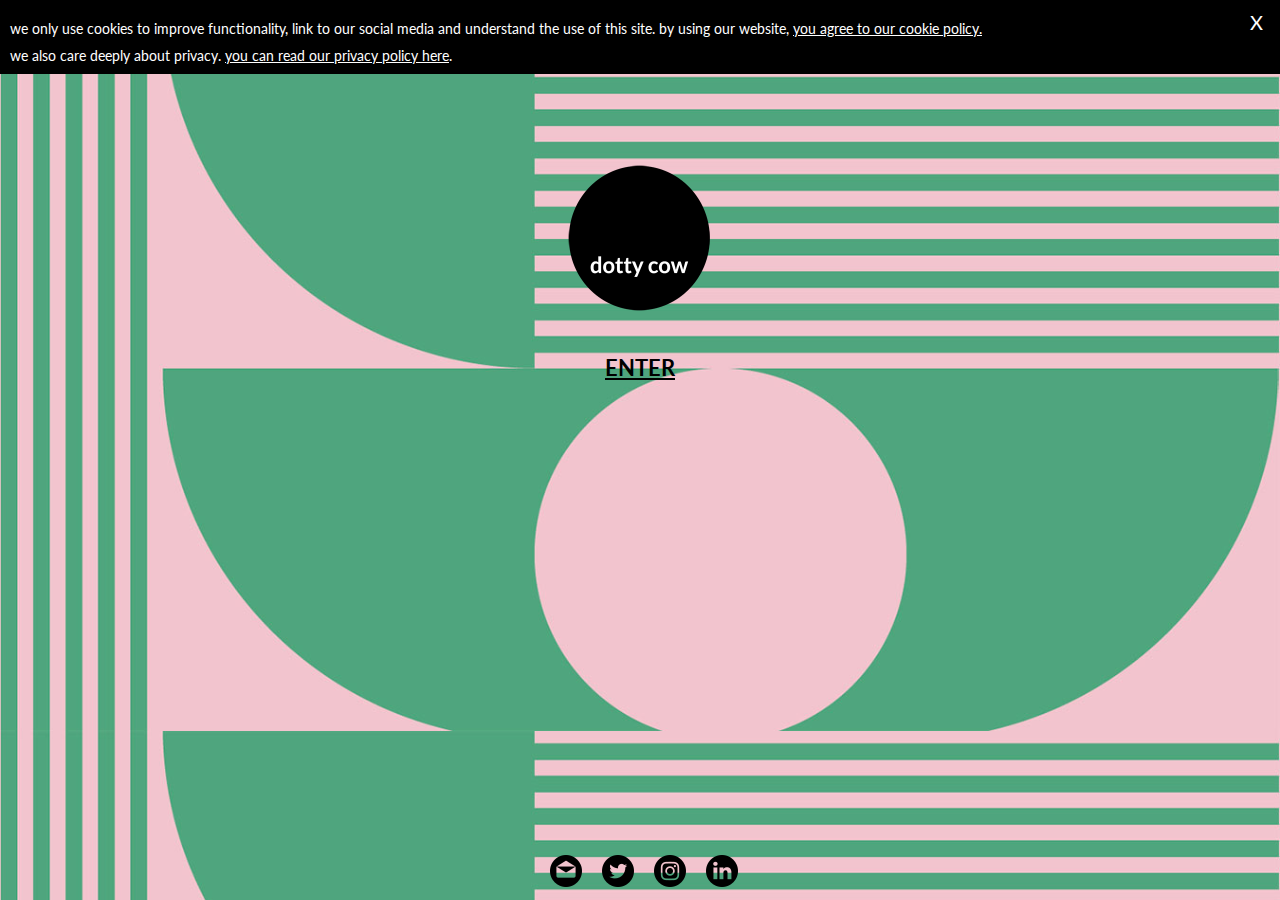
<file: index.html>
<!DOCTYPE html>
<html lang="en">

  <head>
	 <!-- Global site tag (gtag.js) - Google Analytics -->
		  <script async src="https://www.googletagmanager.com/gtag/js?id=UA-177208552-1"></script>
		  <script>
		  window.dataLayer = window.dataLayer || [];
		  function gtag(){dataLayer.push(arguments);}
		  gtag('js', new Date());

		  gtag('config', 'UA-177208552-1');
		  </script>

		  <meta charset="UTF-8" />

		  <title>fashion consultancy - dotty cow</title>

		  <meta name="author" content="Sarah Leontovitsch" />


		  <meta
		name="description"
		content="dotty cow is a fashion consultancy helping brands find the right manufacturer, and manufacturers link to exciting brands."
	 />




		  <link rel="stylesheet" href="style.css"/>


		  <link href="https://fonts.googleapis.com/css2?family=Lato:ital,wght@0,100;0,300;0,400;0,700;0,900;1,100;1,300;1,400;1,700;1,900&family=Open+Sans:ital,wght@0,300;0,400;1,300;1,400;1,600&family=Roboto:ital,wght@0,100;0,300;0,400;0,500;0,700;0,900;1,100;1,300;1,400;1,500;1,700;1,900&display=swap" rel="stylesheet">

		  <meta name="viewport" content="width=device-width, initial-scale=1" />

		  <link rel="icon" type="image/png" href="dottyCowLogo-favicon.png">

		  <link rel="stylesheet" href="https://cdnjs.cloudflare.com/ajax/libs/font-awesome/5.13.0/css/all.min.css">

  </head>

  <body id="mypage">

	 <div id="cookie-notice" >
		<span id='close'>X</span>
		  <p class="statement">
			 we only use cookies to improve functionality, link to our social media and understand the use of this site.  by using our website,
			 <a href="cookies-policy.html"> you agree to our cookie policy.</a> </p>
			 <p class="statement">we also care deeply about privacy. <a href="privacy-policy.html"> you can read our privacy policy here</a>.
		  </p>

	 </div>

	 <main>

		  <div><img id="logo" src="images\dottyCowLogoPNG300px.png" alt="dotty cow company logo"></div>



<h1><a class="enter" href="main-page.html">ENTER</a>



	 </main>
	 <footer>
		<div id="mediabox">
			 <div class="socialmedia"><a href="mailto:george@dottycow.com"><img src="images/email.png" alt="Click this link to email dotty cow directly" title="email dotty cow"></a></div>

			 <div class="socialmedia"><a href="https://twitter.com/cow_dotty" target="_blank"><img src="images/twitter.png" alt="Click this link to find the dotty cow Twitter account" title="twitter"></a></div>

			 <div class="socialmedia"><a href="https://www.instagram.com/dotty.cow/" target="_blank"><img src="images/instagram.png" alt="Click this link to finding the dotty cow Instagram account" title="instagram"></a></div>

			 <div class="socialmedia"><a href="https://www.linkedin.com/in/susanna-georgiades-98214328/" target="_blank"><img src="images/linkedin.png" alt="Click this link to finding the dotty cow Linked-in account" title="linked-in"></a></div>
		</div>


	 </footer>

		<script type="text/javascript" src="cookiesNoticeJS.js"></script>
  </body>
</html></h1>
</file>
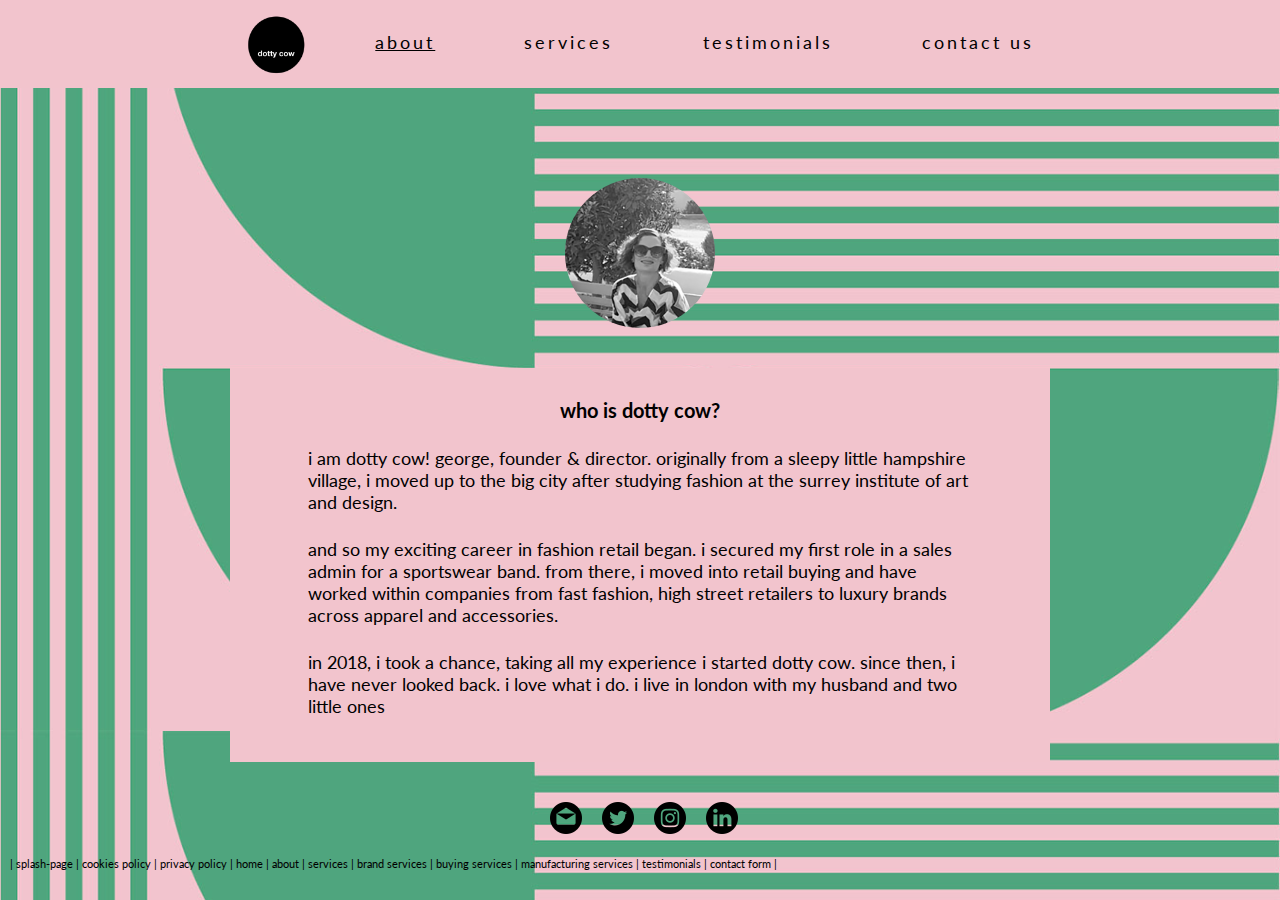
<file: about.html>
<!DOCTYPE html>
	<html lang="en">

  <head>
		  <!-- Global site tag (gtag.js) - Google Analytics -->
		  <script async src="https://www.googletagmanager.com/gtag/js?id=UA-177208552-1"></script>
		  <script>
			 window.dataLayer = window.dataLayer || [];
			 function gtag(){dataLayer.push(arguments);}
			 gtag('js', new Date());

			 gtag('config', 'UA-177208552-1');
		  </script>

		  <meta charset="UTF-8" />

		  <title>about dotty cow fashion consultancy</title>

		  <meta name="author" content="Sarah Leontovitsch" />


		  <meta
		name="description"
		content="dotty cow is a fashion consultancy helping brands find the right manufacturer, and manufacturers link to exciting brands."
	 />




		  <link rel="stylesheet" href="style.css"/>



		  <link href="https://fonts.googleapis.com/css2?family=Lato:ital,wght@0,100;0,300;0,400;0,700;0,900;1,100;1,300;1,400;1,700;1,900&family=Open+Sans:ital,wght@0,300;0,400;1,300;1,400;1,600&family=Roboto:ital,wght@0,100;0,300;0,400;0,500;0,700;0,900;1,100;1,300;1,400;1,500;1,700;1,900&display=swap" rel="stylesheet">

		  <meta name="viewport" content="width=device-width, initial-scale=1" />

		  <link rel="icon" type="image/png" href="dottyCowLogo-favicon.png">

		  <link rel="stylesheet" href="https://cdnjs.cloudflare.com/ajax/libs/font-awesome/5.13.0/css/all.min.css">



  </head>

  <body id="mypage">
	 <header>
		<nav>
		  <ul class="menu">
				 <li id="menu-logo"><a href="main-page.html"><img src="images\dottyCowLogo-100px.png" alt="dotty cow company logo - click to go to home page" title="home"></a></li>
				 <li class="toggle"><a href="#"aria-label="menu icon - please click to see the full menu"><i class="fas fa-bars" title="menu icon"></i></a></li>
				 <li class="page"><a href="about.html"><u>about</u></a></li>
				 <li class="page"><a href="services.html">services</a></li>
				 <li class="page"><a href="testimonials.html">testimonials</a></li>
				 <li class="page"><a href="contactForm.html">contact us</a></li>

		  </ul>
 </nav


	 </header>


	 <main id="service-page">
		<div><img class="aboutImg" src="images/georgeDirector300pxBW.jpg" alt="George is the director of dotty cow"></div>

		<div id="bubblebox">
		  <h1 id="heading-bubble">who is dotty cow?</h1>
		<p class="para-bubble" id="bubble1">i am dotty cow! george, founder & director. originally from a sleepy little hampshire village, i moved up to the big city after studying fashion at the surrey institute of art and design.</p>

		<p class="para-bubble" id="bubble2">and so my exciting career in fashion retail began. i secured my first role in a sales admin for a sportswear band. from there, i moved into retail buying and have worked within companies from fast fashion, high street retailers to luxury brands across apparel and accessories. </p>
		<p class="para-bubble" id="bubble3">in 2018, i took a chance, taking all my experience i started dotty cow. since then, i have never looked back. i love what i do. i live in london with my husband and two little ones</p>

	 </div>


 </main>
<footer>
 <div id="mediabox">
		<div class="socialmedia"><a href="mailto:george@dottycow.com"><img src="images/email.png" alt="Click this link to email dotty cow directly" title="email dotty cow"></a></div>

		<div class="socialmedia"><a href="https://twitter.com/cow_dotty" target="_blank"><img src="images/twitter.png" alt="Click this link to find the dotty cow Twitter account" title="twitter"></a></div>

		<div class="socialmedia"><a href="https://www.instagram.com/dotty.cow/" target="_blank"><img src="images/instagram.png" alt="Click this link to finding the dotty cow Instagram account" title="instagram"></a></div>

		<div class="socialmedia"><a href="https://www.linkedin.com/in/susanna-georgiades-98214328/" target="_blank"><img src="images/linkedin.png" alt="Click this link to finding the dotty cow Linked-in account" title="linked-in"></a></div>
 </div>

 <ul class="site-map">
			 <li class="link"><a href="index.html">| splash-page |</a></li>
		 <li class="link"><a href="cookies-policy.html">cookies policy |</a></li>
		 <li class="link"><a href="privacy-policy.html">privacy policy |</a></li>
			 <li class="link"><a href="main-page.html">home |</a></li>
			 <li class="link"><a href="about.html">about |</a></li>
			 <li class="link"><a href="services.html">services |</a></li>
		 <li class="link"><a href="services.html#brand-services">brand services |</a></li>
		 <li class="link"><a href="services.html#buying-services">buying services |</a></li>
		 <li class="link"><a href="services.html#manufacturing-services">manufacturing services |</a></li>
		 <li class="link"><a href="testimonials.html">testimonials |</a></li>
			<li class="link"><a href="contactForm.html">contact form |</a></li>
 </ul>

</footer>

<script type="text/javascript" src="menuJs.js"></script>
</body>
</html>
</file>
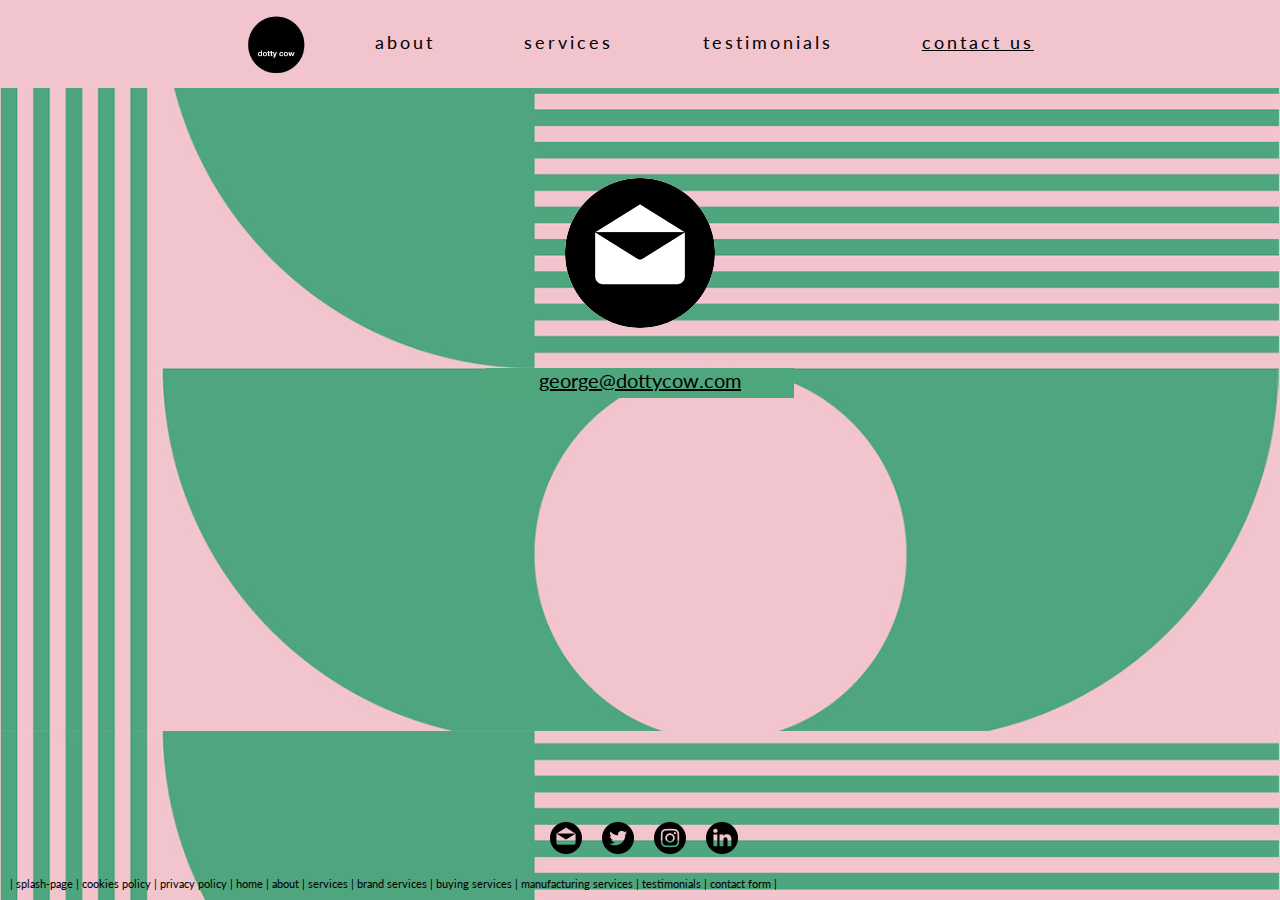
<file: contactForm.html>
<!DOCTYPE html>
<html lang="en">

  <head>
            <!-- Global site tag (gtag.js) - Google Analytics -->
        <script async src="https://www.googletagmanager.com/gtag/js?id=UA-177208552-1"></script>
        <script>
        window.dataLayer = window.dataLayer || [];
        function gtag(){dataLayer.push(arguments);}
        gtag('js', new Date());

        gtag('config', 'UA-177208552-1');
        </script>

        <meta charset="UTF-8" />

        <title>contact dotty cow</title>

        <meta name="author" content="Sarah Leontovitsch" />


        <meta
      name="description"
      content="dotty cow is a fashion consultancy helping brands find the right manufacturer, and manufacturers link to exciting brands."
    />

        <link rel="stylesheet" href="style.css"/>

        <link href="https://fonts.googleapis.com/css2?family=Lato:ital,wght@0,100;0,300;0,400;0,700;0,900;1,100;1,300;1,400;1,700;1,900&family=Open+Sans:ital,wght@0,300;0,400;1,300;1,400;1,600&family=Roboto:ital,wght@0,100;0,300;0,400;0,500;0,700;0,900;1,100;1,300;1,400;1,500;1,700;1,900&display=swap" rel="stylesheet">

        <meta name="viewport" content="width=device-width, initial-scale=1" />

        <link rel="icon" type="image/png" href="dottyCowLogo-favicon.png">

        <link rel="stylesheet" href="https://cdnjs.cloudflare.com/ajax/libs/font-awesome/5.13.0/css/all.min.css">



  </head>

  <body id="mypage">
    <header>
      <nav>
  		  <ul class="menu">
  				 <li id="menu-logo"><a href="main-page.html"><img src="images\dottyCowLogo-100px.png" alt="dotty cow company logo - click to go to home page" title="home"></a></li>
  				 <li class="toggle"><a href="#"aria-label="menu icon - please click to see the full menu"><i class="fas fa-bars" title="menu icon"></i></a></li>
  				 <li class="page"><a href="about.html">about</a></li>
  				 <li class="page"><a href="services.html">services</a></li>
  				 <li class="page"><a href="testimonials.html">testimonials</a></li>
  				 <li class="page"><a href="contactForm.html"><u>contact us</u></a></li>

  		  </ul>
   </nav>


    </header>


    <main>
      <div><img class="aboutImg" src="images\mailIcon-large.png" alt=""></div>



      <div id="email"><a id="emailLink" href="mailto:george@dottycow.com">george@dottycow.com</a></div>


    </main>
    <footer>
      <div id="mediabox">
          <div class="socialmedia"><a href="mailto:george@dottycow.com"><img src="images/email.png" alt="Click this link to email dotty cow directly" title="email dotty cow"></a></div>

          <div class="socialmedia"><a href="https://twitter.com/cow_dotty" target="_blank"><img src="images/twitter.png" alt="Click this link to find the dotty cow Twitter account" title="twitter"></a></div>

          <div class="socialmedia"><a href="https://www.instagram.com/dotty.cow/" target="_blank"><img src="images/instagram.png" alt="Click this link to finding the dotty cow Instagram account" title="instagram"></a></div>

          <div class="socialmedia"><a href="https://www.linkedin.com/in/susanna-georgiades-98214328/" target="_blank"><img src="images/linkedin.png" alt="Click this link to finding the dotty cow Linked-in account" title="linked-in"></a></div>
      </div>
      <ul class="site-map">
            <li class="link"><a href="index.html">| splash-page |</a></li>
            <li class="link"><a href="cookies-policy.html">cookies policy |</a></li>
            <li class="link"><a href="privacy-policy.html">privacy policy |</a></li>
            <li class="link"><a href="main-page.html">home |</a></li>
            <li class="link"><a href="about.html">about |</a></li>
            <li class="link"><a href="services.html">services |</a></li>
            <li class="link"><a href="services.html#brand-services">brand services |</a></li>
            <li class="link"><a href="services.html#buying-services">buying services |</a></li>
            <li class="link"><a href="services.html#manufacturing-services">manufacturing services |</a></li>
            <li class="link"><a href="testimonials.html">testimonials |</a></li>
            <li class="link"><a href="contactForm.html">contact form |</a></li>
    </ul>
    </footer>

    <script type="text/javascript" src="menuJs.js"></script>
    <script type="text/javascript" src="formValidationJs.js"></script>
  </body>
</html>
</file>
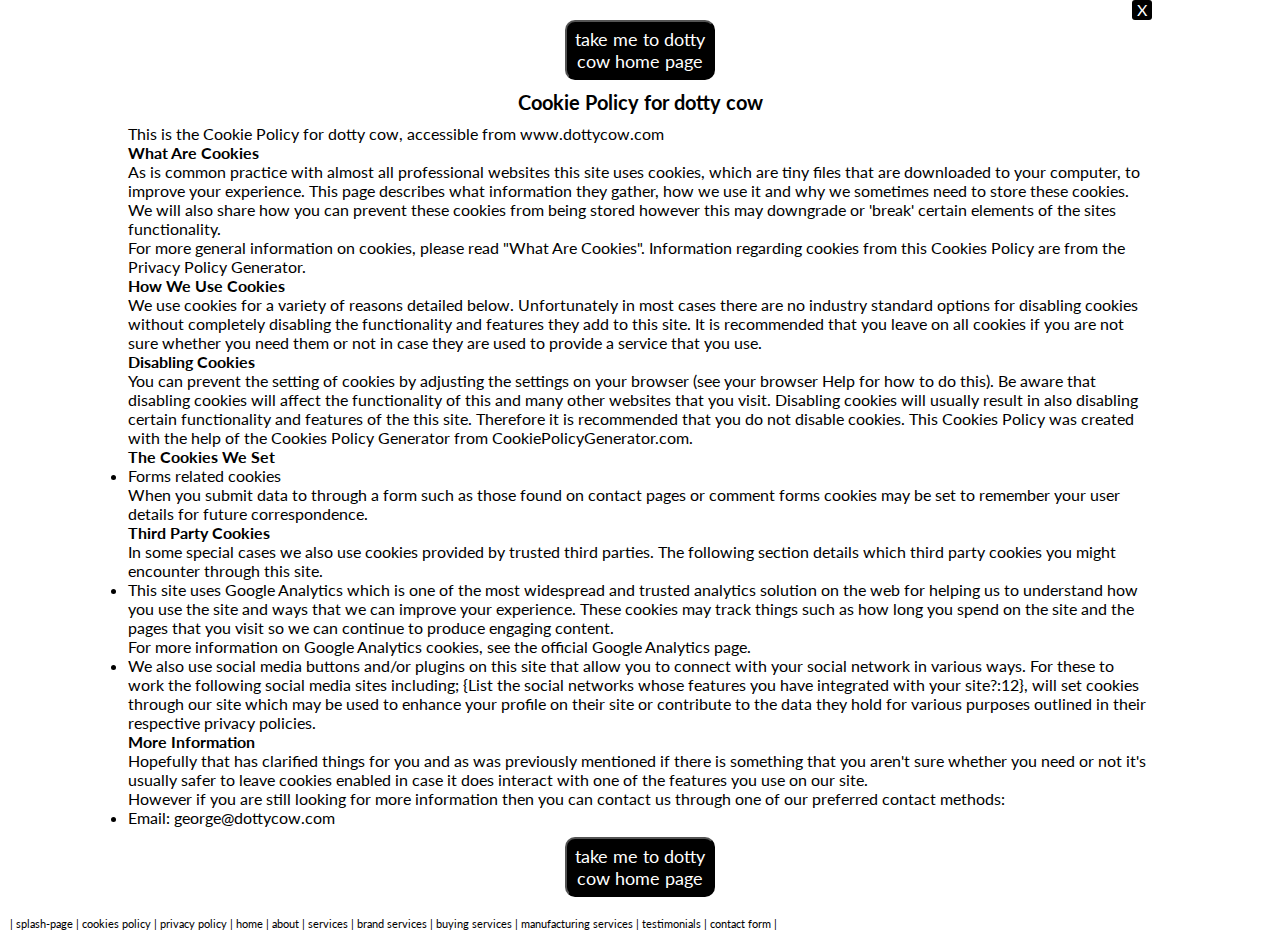
<file: cookies-policy.html>
<!DOCTYPE html>
<html lang="en">

  <head>
            <!-- Global site tag (gtag.js) - Google Analytics -->
        <script async src="https://www.googletagmanager.com/gtag/js?id=UA-177208552-1"></script>
        <script>
        window.dataLayer = window.dataLayer || [];
        function gtag(){dataLayer.push(arguments);}
        gtag('js', new Date());

        gtag('config', 'UA-177208552-1');
        </script>

        <meta charset="UTF-8" />

        <title>dotty cow</title>

        <meta name="author" content="Sarah Leontovitsch" />


        <meta
      name="description"
      content="dotty cow is a fashion consultancy helping brands find the right manufacturer, and manufacturers link to exciting brands."
    />




        <link rel="stylesheet" href="style.css"/>



        <link href="https://fonts.googleapis.com/css?family=Lato:100,200,300,400,700&display=swap" rel="stylesheet">

        <link href="https://fonts.googleapis.com/css2?family=Lato&family=Open+Sans&family=Roboto+Mono:ital,wght@0,300;0,400;1,300&family=Roboto:wght@300&display=swap" rel="stylesheet">

        <meta name="viewport" content="width=device-width, initial-scale=1" />

        <link rel="icon" type="image/png" href="dottyCowLogo-favicon.png">

        <link rel="stylesheet" href="https://cdnjs.cloudflare.com/ajax/libs/font-awesome/5.13.0/css/all.min.css">



  </head>

  <body>



    <main>
      <div>
      <p id='back'><a href="index.html">X</a> </p>
      </div>

      <button type="button" class="policy-button"><a href="main-page.html">take me to dotty cow home page</button>
    <h1>Cookie Policy for dotty cow</h1>

<p>This is the Cookie Policy for dotty cow, accessible from www.dottycow.com</p>

<p><strong>What Are Cookies</strong></p>

<p>As is common practice with almost all professional websites this site uses cookies, which are tiny files that are downloaded to your computer, to improve your experience. This page describes what information they gather, how we use it and why we sometimes need to store these cookies. We will also share how you can prevent these cookies from being stored however this may downgrade or 'break' certain elements of the sites functionality.</p>

<p>For more general information on cookies, please read <a href="https://www.cookieconsent.com/what-are-cookies/">"What Are Cookies"</a>. Information regarding cookies from this Cookies Policy are from <a href="https://www.generateprivacypolicy.com/">the Privacy Policy Generator</a>.</p>

<p><strong>How We Use Cookies</strong></p>

<p>We use cookies for a variety of reasons detailed below. Unfortunately in most cases there are no industry standard options for disabling cookies without completely disabling the functionality and features they add to this site. It is recommended that you leave on all cookies if you are not sure whether you need them or not in case they are used to provide a service that you use.</p>

<p><strong>Disabling Cookies</strong></p>

<p>You can prevent the setting of cookies by adjusting the settings on your browser (see your browser Help for how to do this). Be aware that disabling cookies will affect the functionality of this and many other websites that you visit. Disabling cookies will usually result in also disabling certain functionality and features of the this site. Therefore it is recommended that you do not disable cookies. This Cookies Policy was created with the help of the <a href="https://www.cookiepolicygenerator.com/cookie-policy-generator/">Cookies Policy Generator from CookiePolicyGenerator.com</a>.</p>
<p><strong>The Cookies We Set</strong></p>

<ul>






<li>
  <p>Forms related cookies</p>
  <p>When you submit data to through a form such as those found on contact pages or comment forms cookies may be set to remember your user details for future correspondence.</p>
</li>


</ul>

<p><strong>Third Party Cookies</strong></p>

<p>In some special cases we also use cookies provided by trusted third parties. The following section details which third party cookies you might encounter through this site.</p>

<ul>

<li>
  <p>This site uses Google Analytics which is one of the most widespread and trusted analytics solution on the web for helping us to understand how you use the site and ways that we can improve your experience. These cookies may track things such as how long you spend on the site and the pages that you visit so we can continue to produce engaging content.</p>
  <p>For more information on Google Analytics cookies, see the official Google Analytics page.</p>
</li>








<li>
  <p>We also use social media buttons and/or plugins on this site that allow you to connect with your social network in various ways. For these to work the following social media sites including; {List the social networks whose features you have integrated with your site?:12}, will set cookies through our site which may be used to enhance your profile on their site or contribute to the data they hold for various purposes outlined in their respective privacy policies.</p>
</li>

</ul>

<p><strong>More Information</strong></p>

<p>Hopefully that has clarified things for you and as was previously mentioned if there is something that you aren't sure whether you need or not it's usually safer to leave cookies enabled in case it does interact with one of the features you use on our site.</p>

<p>However if you are still looking for more information then you can contact us through one of our preferred contact methods:</p>

<ul>
<li>Email: george@dottycow.com</li>

</ul>



<button type="button" class="policy-button"><a href="main-page.html">take me to dotty cow home page</button>



    </main>
    <footer>
      <ul class="site-map">
           <li class="link"><a href="index.html">| splash-page |</a></li>
            <li class="link"><a href="cookies-policy.html">cookies policy |</a></li>
            <li class="link"><a href="privacy-policy.html">privacy policy |</a></li>
           <li class="link"><a href="main-page.html">home |</a></li>
           <li class="link"><a href="about.html">about |</a></li>
           <li class="link"><a href="services.html">services |</a></li>

                 <li class="link"><a href="services.html#brand-services">brand services |</a></li>
                 <li class="link"><a href="services.html#buying-services">buying services |</a></li>
                 <li class="link"><a href="services.html#manufacturing-services">manufacturing services |</a></li>


           <li class="link"><a href="testimonials.html">testimonials |</a></li>
           <li class="link"><a href="contactForm.html">contact form |</a></li>

      </ul>
    </footer>

    <script type="text/javascript" src="menuJs.js"></script>
  </body>
</html>
</file>
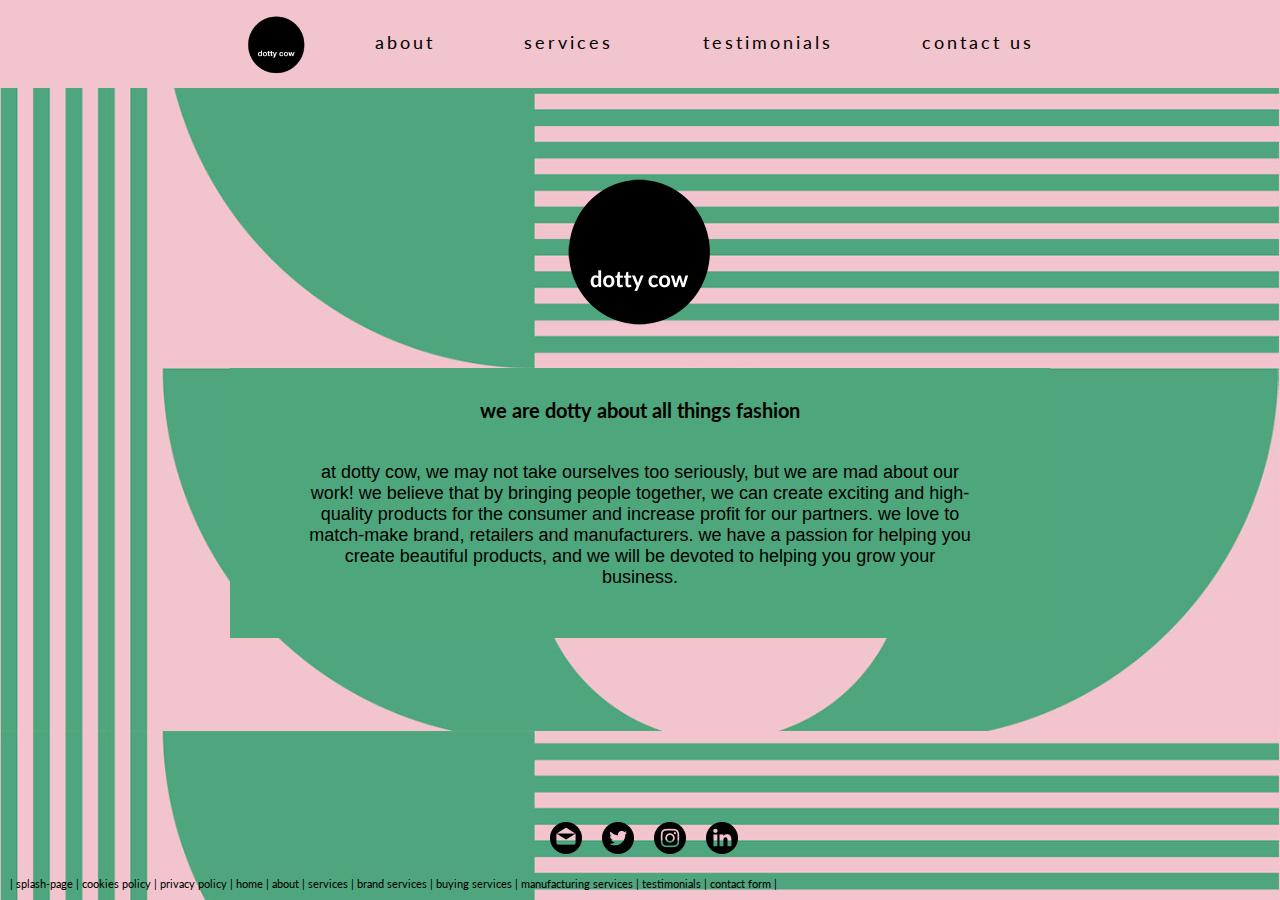
<file: main-page.html>
<!DOCTYPE html>
<html lang="en">

  <head>
		  <!-- Global site tag (gtag.js) - Google Analytics -->
		  <script async src="https://www.googletagmanager.com/gtag/js?id=UA-177208552-1"></script>
		  <script>
		  window.dataLayer = window.dataLayer || [];
		  function gtag(){dataLayer.push(arguments);}
		  gtag('js', new Date());

		  gtag('config', 'UA-177208552-1');
		  </script>

		  <meta charset="UTF-8" />

		  <title>fashion consultancy with a difference</title>

		  <meta name="author" content="Sarah Leontovitsch" />


		  <meta
		name="description"
		content="dotty cow is a fashion consultancy helping brands find the right manufacturer, and manufacturers link to exciting brands."
	 />




		  <link rel="stylesheet" href="style.css"/>



		  <link href="https://fonts.googleapis.com/css2?family=Lato:ital,wght@0,100;0,300;0,400;0,700;0,900;1,100;1,300;1,400;1,700;1,900&family=Open+Sans:ital,wght@0,300;0,400;1,300;1,400;1,600&family=Roboto:ital,wght@0,100;0,300;0,400;0,500;0,700;0,900;1,100;1,300;1,400;1,500;1,700;1,900&display=swap" rel="stylesheet">

		  <meta name="viewport" content="width=device-width, initial-scale=1" />

		  <link rel="icon" type="image/png" href="dottyCowLogo-favicon.png">

		  <link rel="stylesheet" href="https://cdnjs.cloudflare.com/ajax/libs/font-awesome/5.13.0/css/all.min.css">



  </head>

  <body id="mypage">
	 <header>
	  <nav>
		 <ul class="menu">
				<li id="menu-logo"><a href="main-page.html"><img src="images\dottyCowLogo-100px.png" alt="dotty cow company logo - click to go to home page" title="home"></a></li>
				<li class="toggle"><a href="#"aria-label="menu icon - please click to see the full menu"><i class="fas fa-bars" title="menu icon"></i></a></li>
				<li class="page"><a href="about.html">about</a></li>
				<li class="page"><a href="services.html">services</a></li>
				<li class="page"><a href="testimonials.html">testimonials</a></li>
				<li class="page"><a href="contactForm.html">contact us</a></li>

		 </ul>
</nav>


	 </header>


	 <main>

		  <div><img id="logo" src="images\dottyCowLogoPNG300px.png" alt="dotty cow company logo"></div>

      <div id="greenbox">
		  <h1>we are dotty about all things fashion</h1>
		  <p id="para1" class="para"><span class="highlight">at dotty cow, we may not take ourselves too seriously, but we are mad about our work! we believe that by bringing people together, we can create exciting and high-quality products for the consumer and increase profit for our partners.  we love to match-make brand, retailers and manufacturers. we have a passion for helping you create beautiful products, and we will be devoted to helping you grow your business.</span></p>
    </div>


	 </main>
	 <footer>
		<div id="mediabox">
			 <div class="socialmedia"><a href="mailto:george@dottycow.com"><img src="images/email.png" alt="Click this link to email dotty cow directly" title="email dotty cow"></a></div>

			 <div class="socialmedia"><a href="https://twitter.com/cow_dotty" target="_blank"><img src="images/twitter.png" alt="Click this link to find the dotty cow Twitter account" title="twitter"></a></div>

			 <div class="socialmedia"><a href="https://www.instagram.com/dotty.cow/" target="_blank"><img src="images/instagram.png" alt="Click this link to finding the dotty cow Instagram account" title="instagram"></a></div>

			 <div class="socialmedia"><a href="https://www.linkedin.com/in/susanna-georgiades-98214328/" target="_blank"><img src="images/linkedin.png" alt="Click this link to finding the dotty cow Linked-in account" title="linked-in"></a></div>
		</div>

		<ul class="site-map">
			  	<li class="link"><a href="index.html">| splash-page |</a></li>
				<li class="link"><a href="cookies-policy.html">cookies policy |</a></li>
				<li class="link"><a href="privacy-policy.html">privacy policy |</a></li>
			  	<li class="link"><a href="main-page.html">home |</a></li>
			  	<li class="link"><a href="about.html">about |</a></li>
			  	<li class="link"><a href="services.html">services |</a></li>
				<li class="link"><a href="services.html#brand-services">brand services |</a></li>
				<li class="link"><a href="services.html#buying-services">buying services |</a></li>
				<li class="link"><a href="services.html#manufacturing-services">manufacturing services |</a></li>
				<li class="link"><a href="testimonials.html">testimonials |</a></li>
			   <li class="link"><a href="contactForm.html">contact form |</a></li>
		</ul>

	 </footer>

	 <script type="text/javascript" src="menuJs.js"></script>
  </body>
</html>
</file>
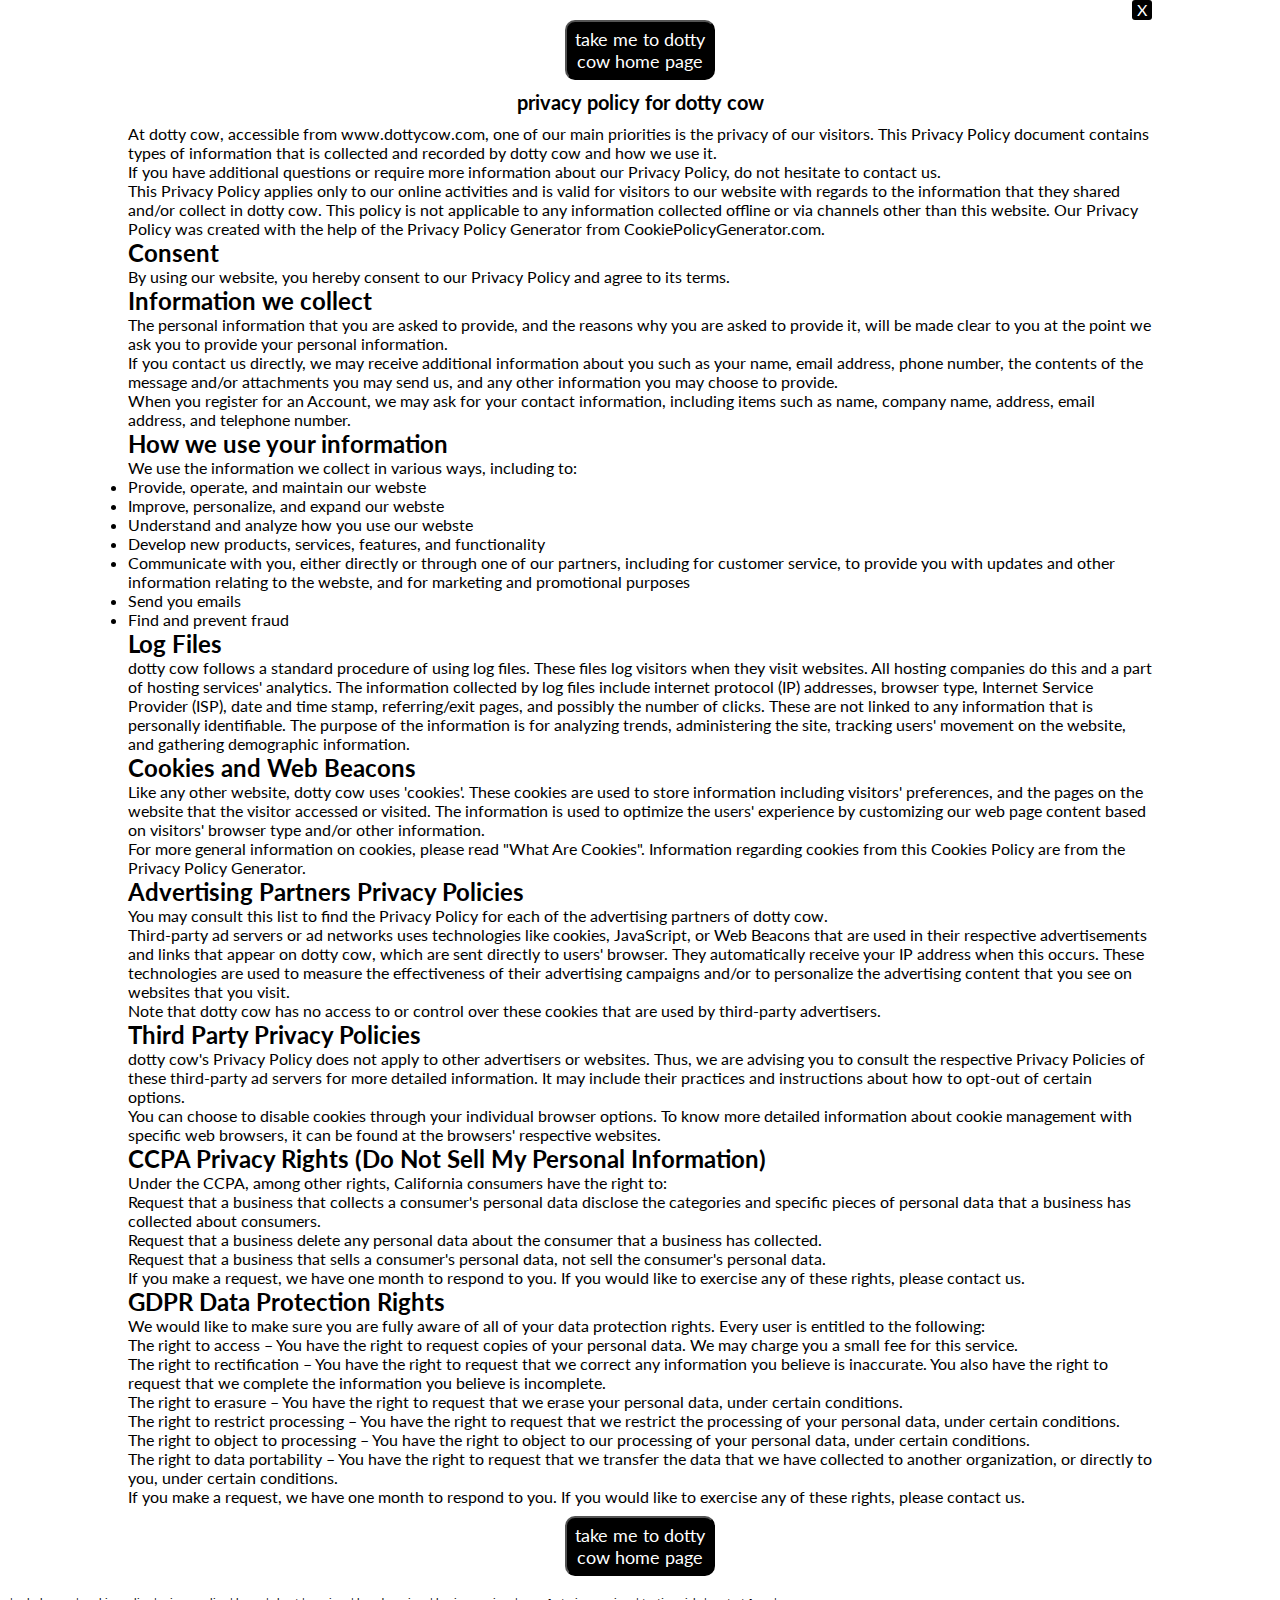
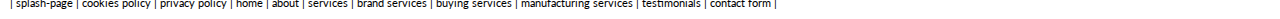
<file: privacy-policy.html>
<!DOCTYPE html>
<html lang="en">

  <head>
            <!-- Global site tag (gtag.js) - Google Analytics -->
        <script async src="https://www.googletagmanager.com/gtag/js?id=UA-177208552-1"></script>
        <script>
        window.dataLayer = window.dataLayer || [];
        function gtag(){dataLayer.push(arguments);}
        gtag('js', new Date());

        gtag('config', 'UA-177208552-1');
        </script>

        <meta charset="UTF-8" />

        <title>dotty cow</title>

        <meta name="author" content="Sarah Leontovitsch" />


        <meta
      name="description"
      content="dotty cow is a fashion consultancy helping brands find the right manufacturer, and manufacturers link to exciting brands."
    />




        <link rel="stylesheet" href="style.css"/>



        <link href="https://fonts.googleapis.com/css?family=Lato:100,200,300,400,700&display=swap" rel="stylesheet">

        <link href="https://fonts.googleapis.com/css2?family=Lato&family=Open+Sans&family=Roboto+Mono:ital,wght@0,300;0,400;1,300&family=Roboto:wght@300&display=swap" rel="stylesheet">

        <meta name="viewport" content="width=device-width, initial-scale=1" />

        <link rel="icon" type="image/png" href="dottyCowLogo-favicon.png">

        <link rel="stylesheet" href="https://cdnjs.cloudflare.com/ajax/libs/font-awesome/5.13.0/css/all.min.css">



  </head>

  <body>



    <main>
        <div>
        <p id='back'><a href="index.html">X</a> </p>
        </div>

        <button type="button" class="policy-button"><a href="main-page.html">take me to dotty cow home page</button>
        <h1>privacy policy for dotty cow</h1>

      <p>At dotty cow, accessible from www.dottycow.com, one of our main priorities is the privacy of our visitors. This Privacy Policy document contains types of information that is collected and recorded by dotty cow and how we use it.</p>

      <p>If you have additional questions or require more information about our Privacy Policy, do not hesitate to contact us.</p>

      <p>This Privacy Policy applies only to our online activities and is valid for visitors to our website with regards to the information that they shared and/or collect in dotty cow. This policy is not applicable to any information collected offline or via channels other than this website. Our Privacy Policy was created with the help of the <a href="https://www.cookiepolicygenerator.com/privacy-policy-generator/">Privacy Policy Generator from CookiePolicyGenerator.com</a>.</p>

      <h2>Consent</h2>

      <p>By using our website, you hereby consent to our Privacy Policy and agree to its terms.</p>

      <h2>Information we collect</h2>

      <p>The personal information that you are asked to provide, and the reasons why you are asked to provide it, will be made clear to you at the point we ask you to provide your personal information.</p>
      <p>If you contact us directly, we may receive additional information about you such as your name, email address, phone number, the contents of the message and/or attachments you may send us, and any other information you may choose to provide.</p>
      <p>When you register for an Account, we may ask for your contact information, including items such as name, company name, address, email address, and telephone number.</p>

      <h2>How we use your information</h2>

      <p>We use the information we collect in various ways, including to:</p>

      <ul>
      <li>Provide, operate, and maintain our webste</li>
      <li>Improve, personalize, and expand our webste</li>
      <li>Understand and analyze how you use our webste</li>
      <li>Develop new products, services, features, and functionality</li>
      <li>Communicate with you, either directly or through one of our partners, including for customer service, to provide you with updates and other information relating to the webste, and for marketing and promotional purposes</li>
      <li>Send you emails</li>
      <li>Find and prevent fraud</li>
      </ul>

      <h2>Log Files</h2>

      <p>dotty cow follows a standard procedure of using log files. These files log visitors when they visit websites. All hosting companies do this and a part of hosting services' analytics. The information collected by log files include internet protocol (IP) addresses, browser type, Internet Service Provider (ISP), date and time stamp, referring/exit pages, and possibly the number of clicks. These are not linked to any information that is personally identifiable. The purpose of the information is for analyzing trends, administering the site, tracking users' movement on the website, and gathering demographic information.</p>

      <h2>Cookies and Web Beacons</h2>

      <p>Like any other website, dotty cow uses 'cookies'. These cookies are used to store information including visitors' preferences, and the pages on the website that the visitor accessed or visited. The information is used to optimize the users' experience by customizing our web page content based on visitors' browser type and/or other information.</p>

      <p>For more general information on cookies, please read <a href="https://www.cookieconsent.com/what-are-cookies/">"What Are Cookies"</a>. Information regarding cookies from this Cookies Policy are from <a href="https://www.generateprivacypolicy.com/">the Privacy Policy Generator</a>.</p>



      <h2>Advertising Partners Privacy Policies</h2>

      <P>You may consult this list to find the Privacy Policy for each of the advertising partners of dotty cow.</p>

      <p>Third-party ad servers or ad networks uses technologies like cookies, JavaScript, or Web Beacons that are used in their respective advertisements and links that appear on dotty cow, which are sent directly to users' browser. They automatically receive your IP address when this occurs. These technologies are used to measure the effectiveness of their advertising campaigns and/or to personalize the advertising content that you see on websites that you visit.</p>

      <p>Note that dotty cow has no access to or control over these cookies that are used by third-party advertisers.</p>

      <h2>Third Party Privacy Policies</h2>

      <p>dotty cow's Privacy Policy does not apply to other advertisers or websites. Thus, we are advising you to consult the respective Privacy Policies of these third-party ad servers for more detailed information. It may include their practices and instructions about how to opt-out of certain options. </p>

      <p>You can choose to disable cookies through your individual browser options. To know more detailed information about cookie management with specific web browsers, it can be found at the browsers' respective websites.</p>

      <h2>CCPA Privacy Rights (Do Not Sell My Personal Information)</h2>

      <p>Under the CCPA, among other rights, California consumers have the right to:</p>
      <p>Request that a business that collects a consumer's personal data disclose the categories and specific pieces of personal data that a business has collected about consumers.</p>
      <p>Request that a business delete any personal data about the consumer that a business has collected.</p>
      <p>Request that a business that sells a consumer's personal data, not sell the consumer's personal data.</p>
      <p>If you make a request, we have one month to respond to you. If you would like to exercise any of these rights, please contact us.</p>

      <h2>GDPR Data Protection Rights</h2>

      <p>We would like to make sure you are fully aware of all of your data protection rights. Every user is entitled to the following:</p>
      <p>The right to access – You have the right to request copies of your personal data. We may charge you a small fee for this service.</p>
      <p>The right to rectification – You have the right to request that we correct any information you believe is inaccurate. You also have the right to request that we complete the information you believe is incomplete.</p>
      <p>The right to erasure – You have the right to request that we erase your personal data, under certain conditions.</p>
      <p>The right to restrict processing – You have the right to request that we restrict the processing of your personal data, under certain conditions.</p>
      <p>The right to object to processing – You have the right to object to our processing of your personal data, under certain conditions.</p>
      <p>The right to data portability – You have the right to request that we transfer the data that we have collected to another organization, or directly to you, under certain conditions.</p>
      <p>If you make a request, we have one month to respond to you. If you would like to exercise any of these rights, please contact us.</p>


        <button type="button" class="policy-button"><a href="main-page.html">take me to dotty cow home page</button>



    </main>
    <footer>

      <ul class="site-map">
           <li class="link"><a href="index.html">| splash-page |</a></li>
            <li class="link"><a href="cookies-policy.html">cookies policy |</a></li>
            <li class="link"><a href="privacy-policy.html">privacy policy |</a></li>
           <li class="link"><a href="main-page.html">home |</a></li>
           <li class="link"><a href="about.html">about |</a></li>
           <li class="link"><a href="services.html">services |</a></li>

                 <li class="link"><a href="services.html#brand-services">brand services |</a></li>
                 <li class="link"><a href="services.html#buying-services">buying services |</a></li>
                 <li class="link"><a href="services.html#manufacturing-services">manufacturing services |</a></li>


           <li class="link"><a href="testimonials.html">testimonials |</a></li>
           <li class="link"><a href="contactForm.html">contact form |</a></li>

      </ul>
    </footer>

    <script type="text/javascript" src="menuJs.js"></script>
  </body>
</html>
</file>
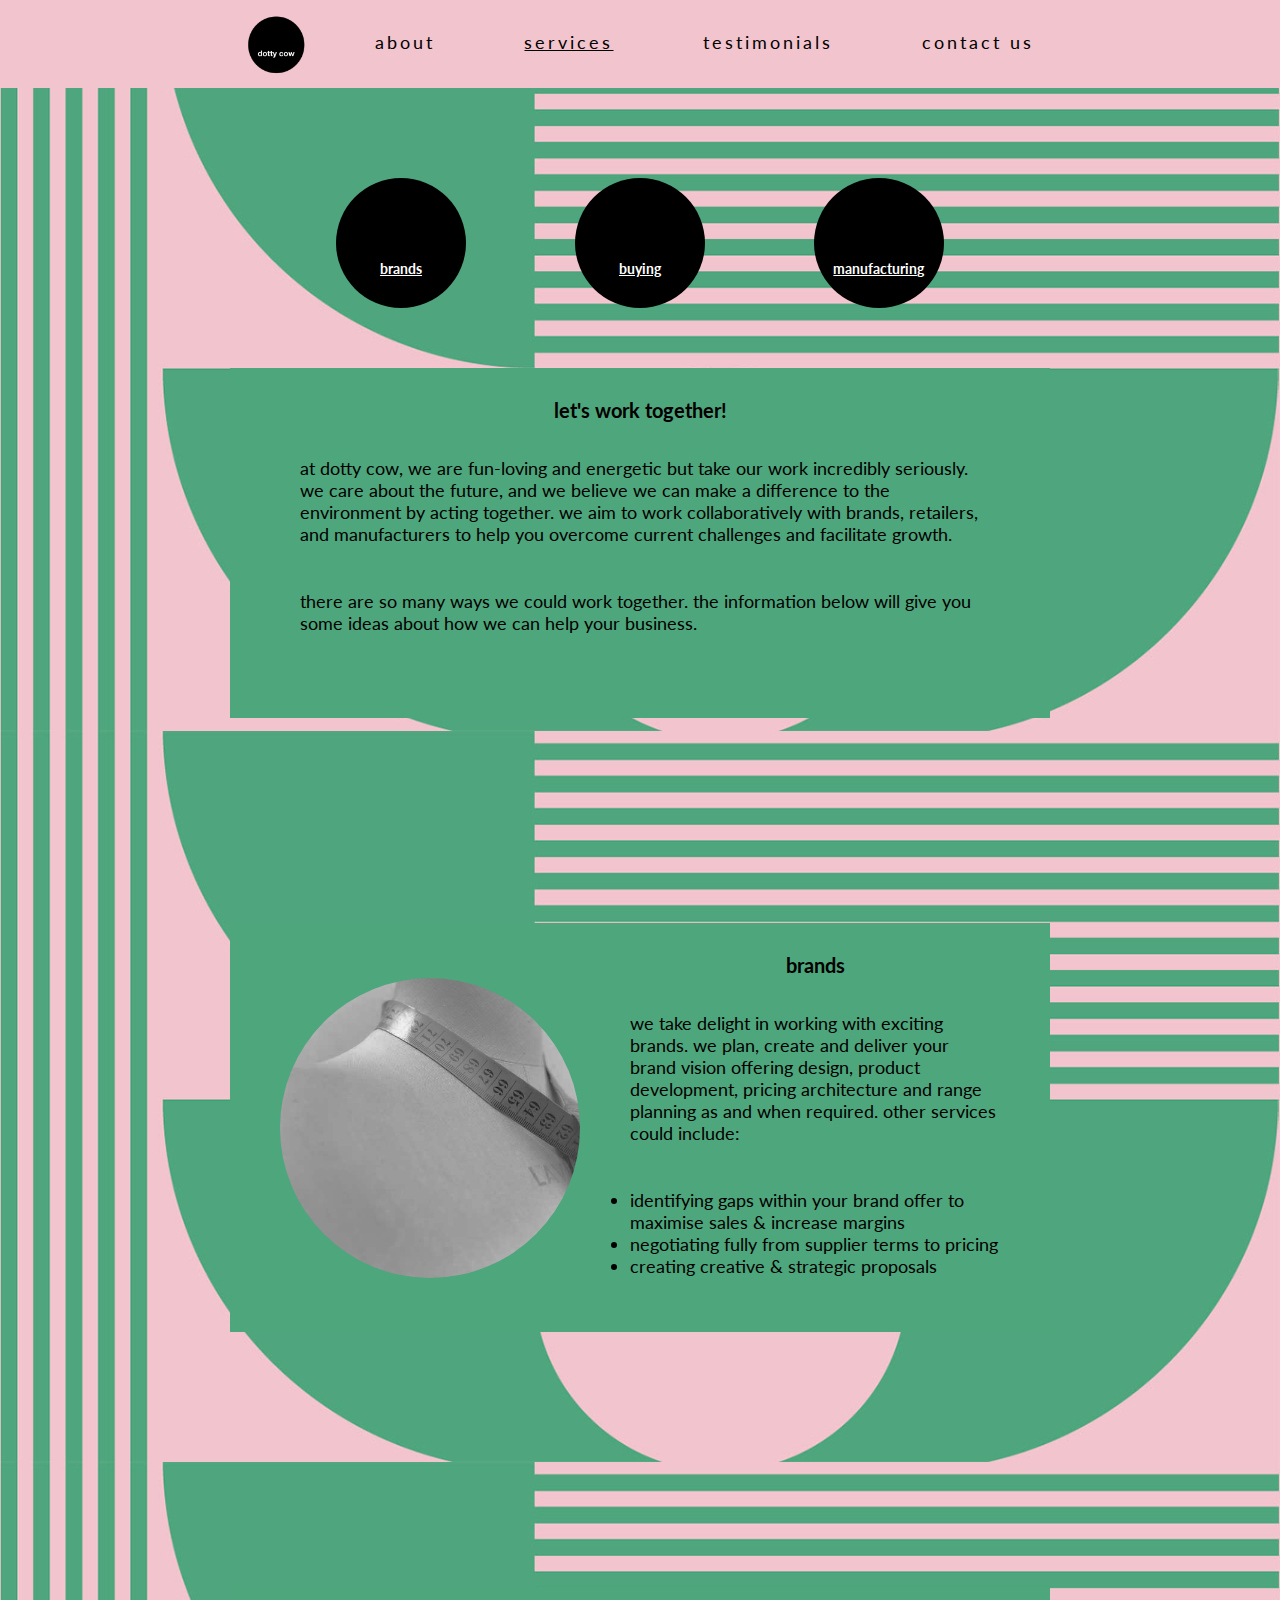
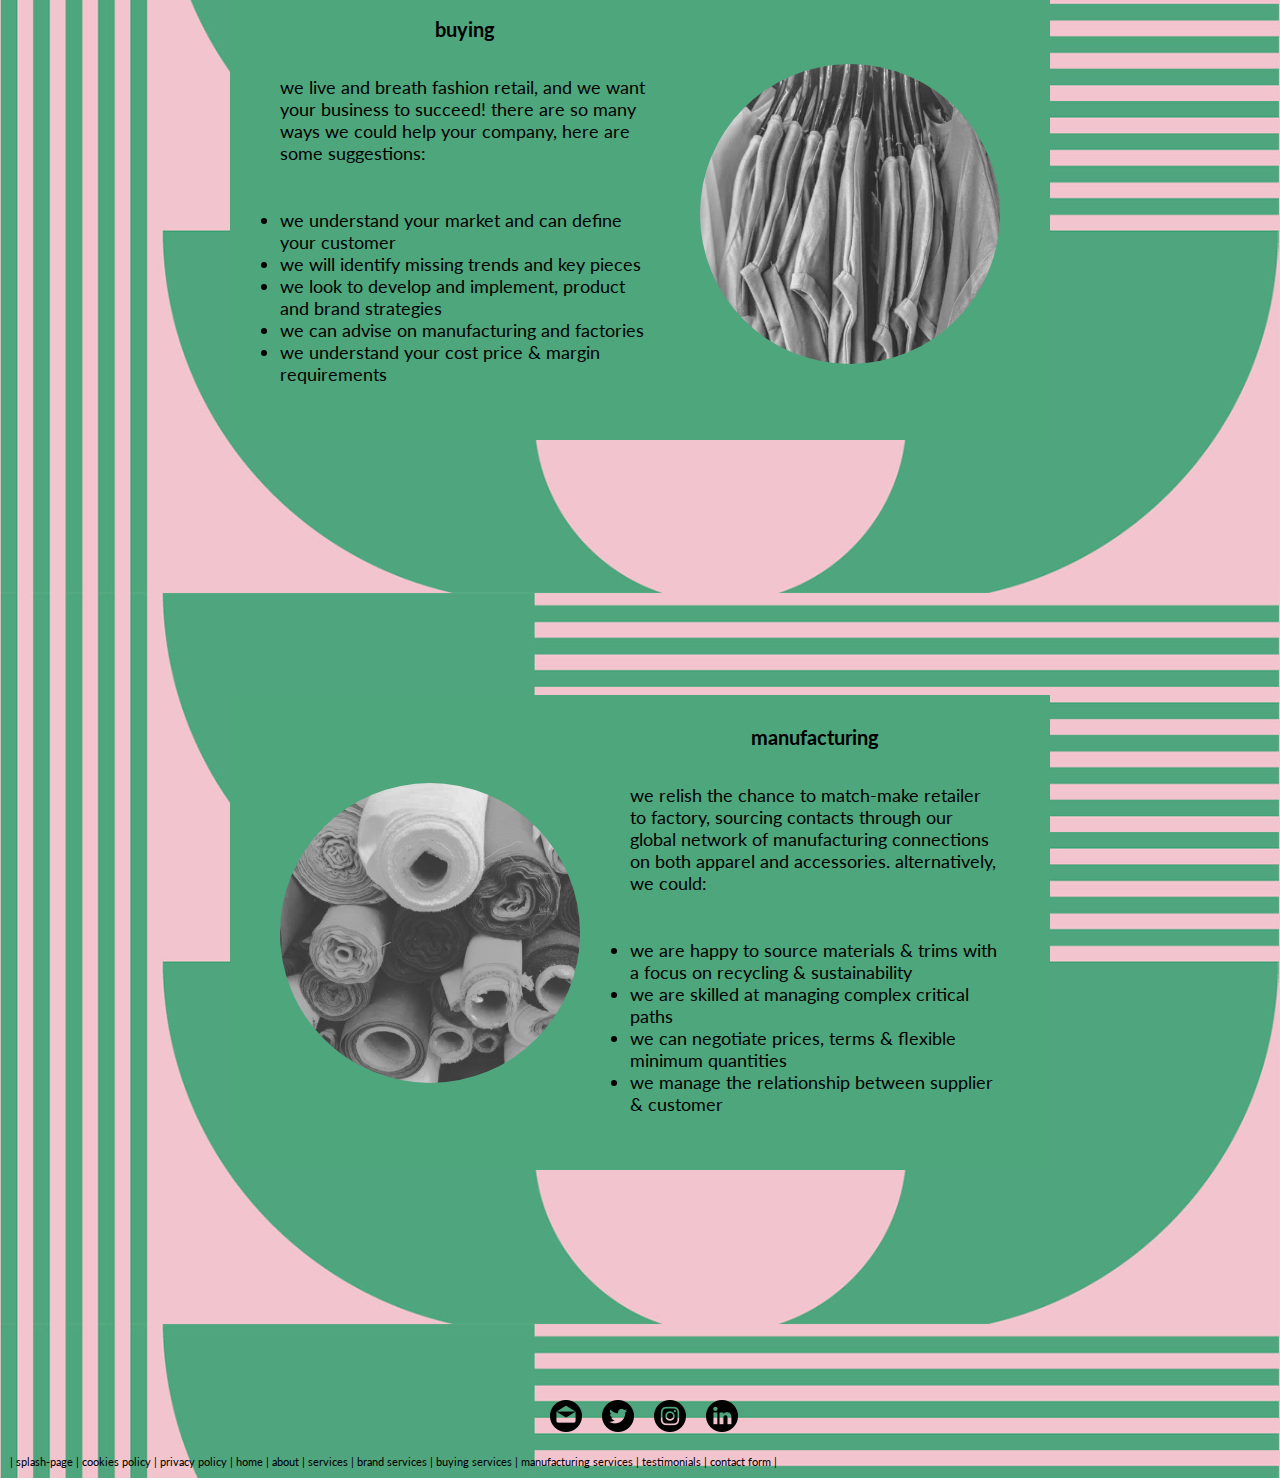
<file: services.html>
<!DOCTYPE html>
<html lang="en">

	<head>
				<!-- Global site tag (gtag.js) - Google Analytics -->
				<script async src="https://www.googletagmanager.com/gtag/js?id=UA-177208552-1"></script>
				<script>
					window.dataLayer = window.dataLayer || [];
					function gtag(){dataLayer.push(arguments);}
					gtag('js', new Date());

					gtag('config', 'UA-177208552-1');
				</script>

				<meta charset="UTF-8" />

				<title>services - dotty cow</title>

				<meta name="author" content="Sarah Leontovitsch" />


				<meta
			name="description"
			content="dotty cow is a fashion consultancy helping brands find the right manufacturer, and manufacturers link to exciting brands."
		/>




				<link rel="stylesheet" href="style.css"/>



				<link href="https://fonts.googleapis.com/css2?family=Lato:ital,wght@0,100;0,300;0,400;0,700;0,900;1,100;1,300;1,400;1,700;1,900&family=Open+Sans:ital,wght@0,300;0,400;1,300;1,400;1,600&family=Roboto:ital,wght@0,100;0,300;0,400;0,500;0,700;0,900;1,100;1,300;1,400;1,500;1,700;1,900&display=swap" rel="stylesheet">

				<meta name="viewport" content="width=device-width, initial-scale=1" />

				<link rel="icon" type="image/png" href="dottyCowLogo-favicon.png">

				<link rel="stylesheet" href="https://cdnjs.cloudflare.com/ajax/libs/font-awesome/5.13.0/css/all.min.css">



	</head>

	<body id="mypage">
		<header>
		 <nav>
			 <ul class="menu">
						<li id="menu-logo"><a href="main-page.html"><img src="images\dottyCowLogo-100px.png" alt="dotty cow company logo - click to go to home page" title="home"></a></li>
						<li class="toggle"><a href="#"aria-label="menu icon - please click to see the full menu"><i class="fas fa-bars" title="menu icon"></i></a></li>
						<li class="page"><a href="about.html">about</a></li>
						<li class="page"><a href="services.html"><u>services</u></a></li>
						<li class="page"><a href="testimonials.html">testimonials</a></li>
						<li class="page"><a href="contactForm.html">contact us</a></li>

			 </ul>
</nav>


		</header>


		<main id="servicespage">

			<div>
			<ul class="section-links" id="linksbox">
						<div id="link1" class="linkcircle"><li class="subpage"><a href="#brandsImage">brands</a></li></div>
						<div id="link2" class="linkcircle"><li class="subpage"><a href="#buyingImage">buying</a></li></div>
						<div id="link2" class="linkcircle"><li class="subpage"><a href="#manuImage">manufacturing</a></li></div>
			</ul>
		</div>

<div id="top-backgroundbox">
				<h1>let's work together!</h1>
				<p id="para1" class="servicestext">at dotty cow,  we are fun-loving and energetic but take our work incredibly seriously. we care about the future, and we believe we can make a difference to the environment by acting together. we aim to work collaboratively with brands, retailers,  and manufacturers to help you overcome current challenges and facilitate growth.</p>

				<p id="para1" class="servicestext">there are so many ways we could work together. the information below will give you some ideas about how we can help your business.
</p>
</div>
<div id="brandsImage" class="marker"></div>
<div id="alignment-box1">
				<img class="servicesimage" src="images/couture.jpg" alt="">

<div class="backgroundbox">
				<a id="brand-services"></a>
				<h1 id="brands">brands</h1>

				<p id="para2" class="servicestext">we take delight in working with exciting brands. we plan, create and deliver your brand vision offering design,  product development, pricing architecture and range planning as and when required. other services could include:</p>
				<ul class="servicestext">
						<li>identifying gaps within your brand offer to maximise sales & increase margins
						</li>
						<li>negotiating fully from supplier terms to pricing</li>
						<li>creating creative & strategic proposals</li>

				</ul>
		</div>
</div>


<div id="buyingImage" class="marker"></div>
			<div id="alignment-box2">
				<img class="servicesimage" src="images/t-shirt.jpg" alt="">
				<div class="backgroundbox">
				<a id="buying-services"></a>
				<h1 id="buying">buying</h1>
				<p id="para3" class="servicestext">we live and breath fashion retail, and we want your business to succeed! there are so many ways we could help your company, here are some suggestions:</p>
				<ul class="servicestext">
						<li>we understand your market  and can define your customer
						</li>
						<li>we will identify missing trends and key pieces</li>
						<li>we look to develop and implement, product and brand strategies</li>
						<li>we can advise on manufacturing and factories</li>
						<li>we understand your cost price & margin requirements</li>

				</ul>
			</div>
		</div>
<div id="manuImage" class="marker"></div>
		<div id="alignment-box3">
				<img class="servicesimage" src="images/materialrolls.jpg" alt="">
				<div class="backgroundbox">
					<a id="manufacturing-services"></a>
				<h1 id="manufacturing">manufacturing</h1>

				<p id="para4" class="servicestext">we relish the chance to match-make retailer to factory, sourcing contacts through our global network of manufacturing connections on both apparel and accessories. alternatively, we could:</p>
				<ul class="servicestext">
							<li>we are happy to source materials & trims with a focus on recycling & sustainability
							</li>
							<li>we are skilled at managing complex critical paths</li>
							<li>we can negotiate prices, terms & flexible minimum quantities</li>
							<li>we manage the relationship between supplier & customer</li>
					</ul>
			</div>
		</div>
		</main>
		<footer>
			<div id="mediabox">
					<div class="socialmedia"><a href="mailto:george@dottycow.com"><img src="images/email.png" alt="Click this link to email dotty cow directly" title="email dotty cow"></a></div>

					<div class="socialmedia"><a href="https://twitter.com/cow_dotty" target="_blank"><img src="images/twitter.png" alt="Click this link to find the dotty cow Twitter account" title="twitter"></a></div>

					<div class="socialmedia"><a href="https://www.instagram.com/dotty.cow/" target="_blank"><img src="images/instagram.png" alt="Click this link to finding the dotty cow Instagram account" title="instagram"></a></div>

					<div class="socialmedia"><a href="https://www.linkedin.com/in/susanna-georgiades-98214328/" target="_blank"><img src="images/linkedin.png" alt="Click this link to finding the dotty cow Linked-in account" title="linked-in"></a></div>
			</div>

			<ul class="site-map">
					<li class="link"><a href="index.html">| splash-page |</a></li>
					<li class="link"><a href="cookies-policy.html">cookies policy |</a></li>
					<li class="link"><a href="privacy-policy.html">privacy policy |</a></li>
					<li class="link"><a href="main-page.html">home |</a></li>
					<li class="link"><a href="about.html">about |</a></li>
					<li class="link"><a href="services.html">services |</a></li>
					<li class="link"><a href="services.html#brand-services">brand services |</a></li>
					<li class="link"><a href="services.html#buying-services">buying services |</a></li>
					<li class="link"><a href="services.html#manufacturing-services">manufacturing services |</a></li>
					<li class="link"><a href="testimonials.html">testimonials |</a></li>
					<li class="link"><a href="contactForm.html">contact form |</a></li>
		</ul>


		</footer>

			<script type="text/javascript" src="menuJs.js"></script>
	</body>
</html>
</file>
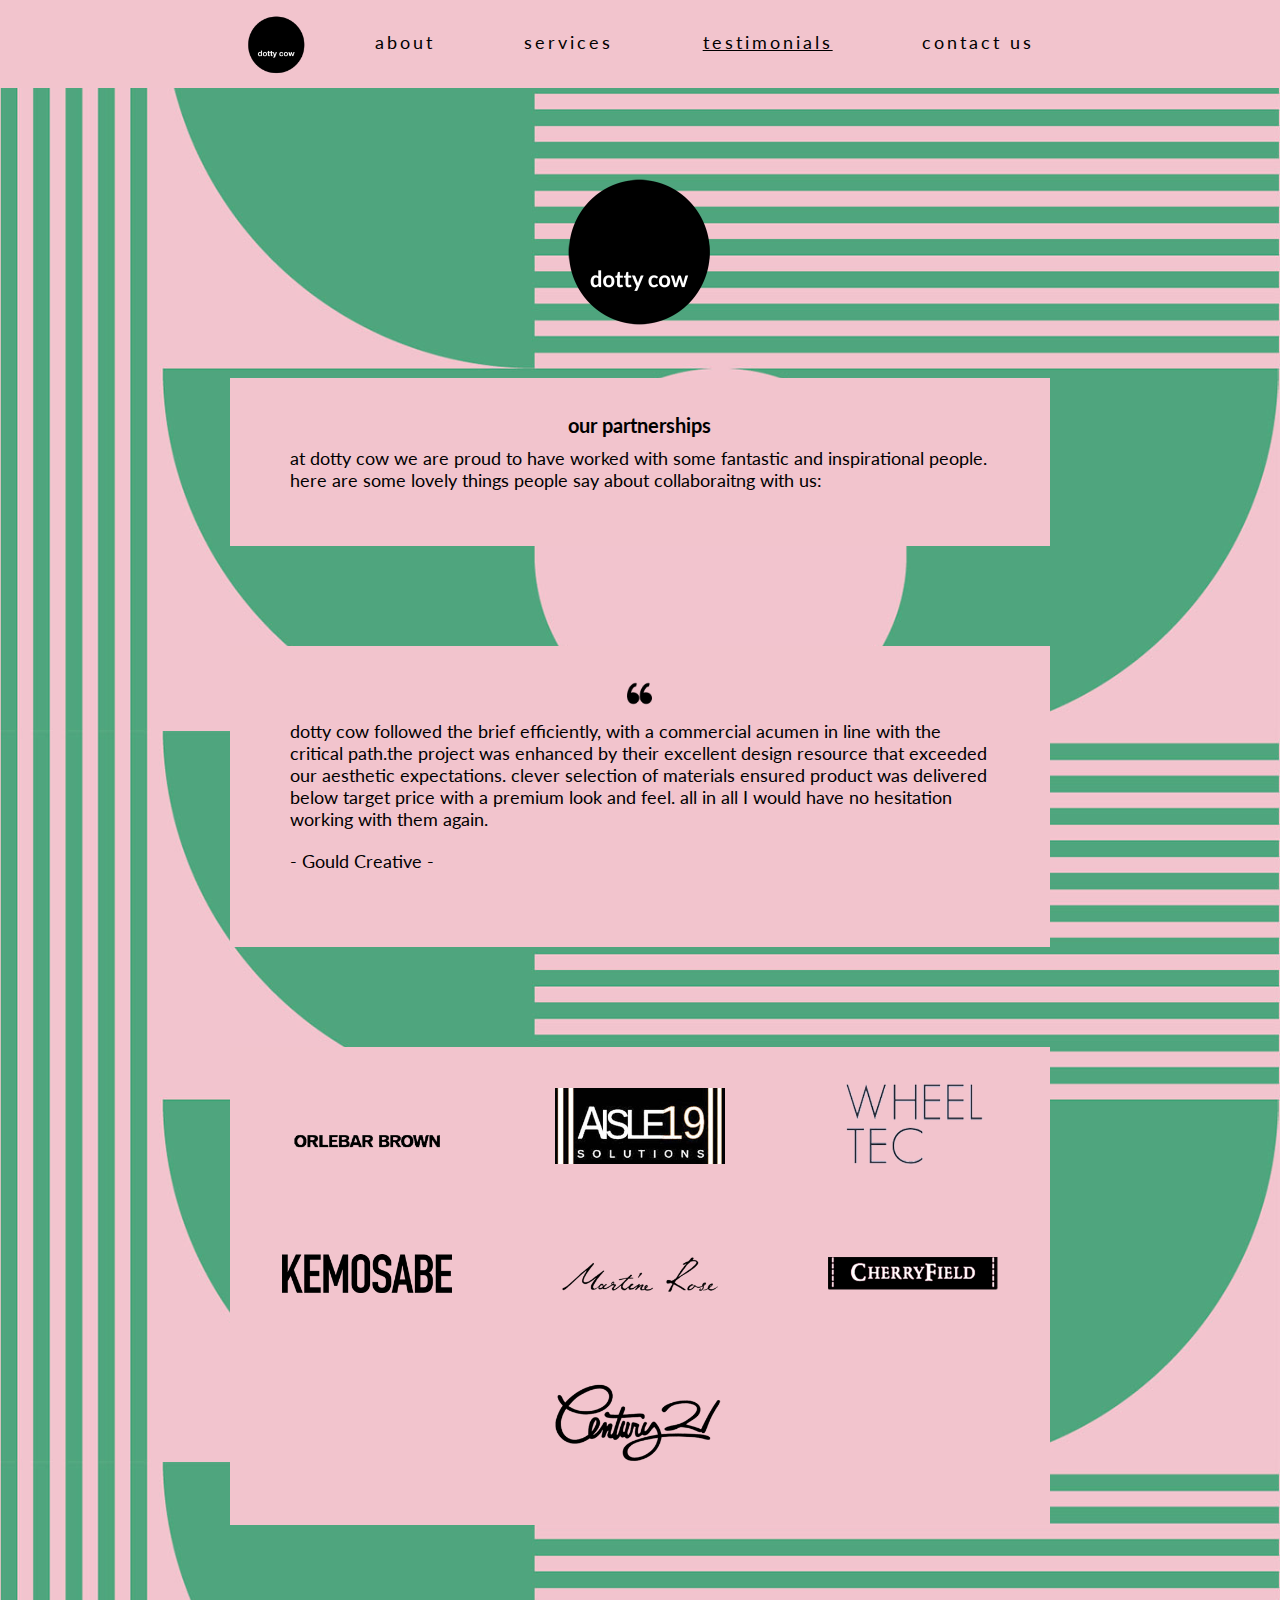
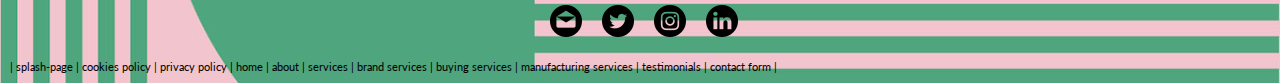
<file: testimonials.html>
<!DOCTYPE html>
<html lang="en">

  <head>
				<!-- Global site tag (gtag.js) - Google Analytics -->
		  <script async src="https://www.googletagmanager.com/gtag/js?id=UA-177208552-1"></script>
		  <script>
		  window.dataLayer = window.dataLayer || [];
		  function gtag(){dataLayer.push(arguments);}
		  gtag('js', new Date());

		  gtag('config', 'UA-177208552-1');
		  </script>

		  <meta charset="UTF-8" />

		  <title>clients and testimonials - dotty cow</title>

		  <meta name="author" content="Sarah Leontovitsch" />


		  <meta
		name="description"
		content="dotty cow is a fashion consultancy helping brands find the right manufacturer, and manufacturers link to exciting brands."
	 />


		  <link rel="stylesheet" href="style.css"/>

		  <link href="https://fonts.googleapis.com/css2?family=Lato:ital,wght@0,100;0,300;0,400;0,700;0,900;1,100;1,300;1,400;1,700;1,900&family=Open+Sans:ital,wght@0,300;0,400;1,300;1,400;1,600&family=Roboto:ital,wght@0,100;0,300;0,400;0,500;0,700;0,900;1,100;1,300;1,400;1,500;1,700;1,900&display=swap" rel="stylesheet">


		  <meta name="viewport" content="width=device-width, initial-scale=1" />

		  <link rel="icon" type="image/png" href="dottyCowLogo-favicon.png">

		  <link rel="stylesheet" href="https://cdnjs.cloudflare.com/ajax/libs/font-awesome/5.13.0/css/all.min.css">



  </head>

  <body id="mypage">
	 <header>
		<nav>
		  <ul class="menu">
				 <li id="menu-logo"><a href="main-page.html"><img src="images\dottyCowLogo-100px.png" alt="dotty cow company logo - click to go to home page" title="home"></a></li>
				 <li class="toggle"><a href="#"aria-label="menu icon - please click to see the full menu"><i class="fas fa-bars" title="menu icon"></i></a></li>
				 <li class="page"><a href="about.html">about</a></li>
				 <li class="page"><a href="services.html">services</a></li>
				 <li class="page"><a href="testimonials.html"><u>testimonials</u></a></li>
				 <li class="page"><a href="contactForm.html">contact us</a></li>

		  </ul>
 </nav>


	 </header>


	 <main>
        <div><img id="logo" src="images\dottyCowLogoPNG300px.png" alt="dotty cow company logo"></div>
     <div class="testimonials-container">
       <div class="testimonialBox">
         <h1>our partnerships</h1>
        <p>at dotty cow we are proud to have worked with some fantastic and inspirational people. here are some lovely things people say about collaboraitng with us:</p>

       </div>

      </div>


		<div class="testimonials-container">
		  <div id="testimonial-1" class="testimonialBox">
			 <img src="images/quote (2).png" alt="this is a quote">
			 <p>dotty cow followed the brief efficiently, with a commercial acumen in line with the critical path.the project was enhanced by their excellent design resource that exceeded our aesthetic expectations. clever selection of materials ensured product was delivered below target price with a premium look and feel. all in all I would have no hesitation working with them again.</p>
			 <p>- Gould Creative - </p>
		  </div>
		 </div>

<div id="logoFlex">

      <div class="logo-container" id="topLogo">
      <div class="logo-box">
      <img src="images\OrlebarBrown-logo_300px.png" alt="Orlebar Brown company Logo">
      </div>
      </div>

        <div class="logo-container">
          <div class="logo-box">
          <img src="images\Aisle19_300px.jpg" alt="Aisle 19 logo">
          </div>
         </div>



          <div class="logo-container">
          <div class="logo-box">
          <img src="images\WheelTecLogo_300px.png" alt="Wheel Tec Logo">
          </div>
          </div>

           <div class="logo-container">
           <div class="logo-box">
           <img src="images\Kemosabe_300px.png" alt="Kemosabe logo">
           </div>
           </div>

           <div class="logo-container">
           <div class="logo-box">
           <img src="images\martine-rose-logo_300px.png" alt="Martine Rose Logo">
           </div>
           </div>

           <div class="logo-container">
           <div class="logo-box">
           <img src="images\CherryfieldLogo_300px.png" alt="Cherry Field Logo">
           </div>
           </div>

           <div class="logo-container">
           <div class="logo-box" id="bottomlogo">
           <img src="images\century21Logo_300px.png" alt="century 21 logo">
           </div>
           </div>
</div>

	 </main>
	 <footer>
		<div id="mediabox">
				 <div class="socialmedia"><a href="mailto:george@dottycow.com"><img src="images/email.png" alt="Click this link to email dotty cow directly" title="email dotty cow"></a></div>

				 <div class="socialmedia"><a href="https://twitter.com/cow_dotty" target="_blank"><img src="images/twitter.png" alt="Click this link to find the dotty cow Twitter account" title="twitter"></a></div>

				 <div class="socialmedia"><a href="https://www.instagram.com/dotty.cow/" target="_blank"><img src="images/instagram.png" alt="Click this link to finding the dotty cow Instagram account" title="instagram"></a></div>

				 <div class="socialmedia"><a href="https://www.linkedin.com/in/susanna-georgiades-98214328/" target="_blank"><img src="images/linkedin.png" alt="Click this link to finding the dotty cow Linked-in account" title="linked-in"></a></div>
		</div>
		<ul class="site-map">
			  	<li class="link"><a href="index.html">| splash-page |</a></li>
				<li class="link"><a href="cookies-policy.html">cookies policy |</a></li>
				<li class="link"><a href="privacy-policy.html">privacy policy |</a></li>
			  	<li class="link"><a href="main-page.html">home |</a></li>
			  	<li class="link"><a href="about.html">about |</a></li>
			  	<li class="link"><a href="services.html">services |</a></li>
				<li class="link"><a href="services.html#brand-services">brand services |</a></li>
				<li class="link"><a href="services.html#buying-services">buying services |</a></li>
				<li class="link"><a href="services.html#manufacturing-services">manufacturing services |</a></li>
				<li class="link"><a href="testimonials.html">testimonials |</a></li>
			   <li class="link"><a href="contactForm.html">contact form |</a></li>
		</ul>

	 </footer>

	 <script type="text/javascript" src="menuJs.js"></script>
  </body>
</html>
</file>
<file: style.css>
* {
      box-sizing: border-box;
      padding: 0;
      margin: 0;
}

html, body{
      height: 100%;
      width: 100%;
      font-family: 'lato', sans-serif;
    }

#mypage{
      display: flex;
      flex-direction: column;
      background-image: url('images/Backgroundimage-Mobile.jpg');
      background-size: 100vw;
      font-family: 'lato', sans-serif;

  }


a {
      color: black;
      text-decoration: none;
}


/*cookie notice */
#cookie-notice{
      background-color: black;
      padding: 10px;
      height: auto;
      width: 100%;
    }

    .statement{
        color: white;
        font-size:14px;
        margin-top: 10px;
        width:90%;

    }
    .statement a {
        color: white;
        text-decoration: underline;
    }
  #close {
        float: right;
        color: white;
        width: 20px;
        height: 20px;
        font-size: 20px;
        margin-bottom: 10px;

  }

  #close:hover{
        cursor: pointer;
  }

.enter {
        display: block;
        text-align: center;
        text-decoration: underline;
        font-size:22px;
        margin-left: auto;
        margin-right: auto;
}

#homelink{
        text-align: center;
        font-size: 18px;
        padding: 20px 30px 10px 30px;
        font-family: 'lato', sans-serif;
        font-weight: 300;
        text-decoration: underline;
}
.policy-button{
        display: block;
        margin: 10px auto 10px auto;
        width: 150px;
        height: 60px;
        font-size: 18px;
        font-family: 'lato', sans-serif;
        background-color: black;
        border-radius: 10px;
        clear: both;
}
.policy-button a{
        color: white;
}

#back{
      background-color: black;
      width: 20px;
      height: 20px;
      float: right;
      text-align: center;
      border-radius: 3px;

}

#back a{
      color: white;
}
/* mobile repsonsive menu*/

nav {
        padding: 0 15px;
        left: 0;
        right: 0;
        background-color: #F2C4CD;
}

.menu {
        display: flex;
        flex-wrap: wrap;
        justify-content: space-between;
        list-style-type: none;
  }

.menu li a {
        display: block;
        padding: 5px 5px 10px 25px;
}

.toggle {
        font-size: 30px;
        margin-top: 10px;
        margin-right: 20px;
        text-align: right;
        flex: 1;
}

.page {
        order: 1;
        width: 100%;
        font-size: 18px;
        text-align: left;
        display: none;
        padding: 2px;
        letter-spacing: 3px;

}

.active .page {
        display: block;
}

#menu-logo{
        margin-top: 10px;
        order: 0;
}
#menu-logo img {
          width: 52px;
          height: 52px;
}

/* Body */
main{
        width: 90%;
        margin-left: auto;
        margin-right: auto;
        flex: 1;
}

#logo{
        display: block;
        margin: 90px auto 15px auto;
        width:120px;
}

.aboutImg{
        display: block;
        margin: 90px auto 15px auto;
        width:120px;
        border-radius: 50%;
        background-color: white;
    }
#greenbox{
        background: #4EA67C;
        justify-content: center;
        padding: 30px;
        margin: 15px auto 15px auto;

}

h1{
        text-align: center;
        font-size: 18px;
        padding-bottom: 10px;
        font-family: 'lato', sans-serif;

}

.para{
        font-family:'lato', sans-serif;
        text-align: left;
        margin-left: auto;
        margin-right: auto;
        font-size: 16px;
        padding: 10px;

}

/* bubbles on about page*/
#bubblebox{
          background: #F2C4CD;
          justify-content: center;
          padding: 30px;
          margin: 15px auto 15px auto;
    }



  .para-bubble{
          height: auto;
          width:90%;
          font-size: 16px;
          text-align: left;
          margin: 5px;
          padding: 10px;
    }


/*services styles */
#servicespage{
        width: 90%;
}
.marker{
        height: 5px;
        margin-bottom: 50px;

}
.servicesimage{
        display: block;
        margin: 10% auto 15px auto;
        width:150px;
        border-radius: 50%;
    }
#top-backgroundbox{
        background-color: #4EA67C;
        width: 90%;
        padding: 30px;
        text-align: left;
        height: auto;
        margin: 15px auto 100px auto;

}
.backgroundbox{
        background-color: #4EA67C;
        width: 90%;
        height: auto;
        text-align: left;
        padding: 30px;
        margin-bottom: 100px;
        margin-left: auto;
        margin-right: auto;

}

.servicestext{
        margin: 5px;
        padding: 10px;
        font-size: 16px;

}



.section-links{
        display: flex;
        flex-direction: row;
        font-weight: bold;
        text-decoration: none;
        justify-content: center;
}


.linkcircle{
        height: 80px;
        width: 80px;
        border-radius: 50%;
        background-color: black;
        margin: 30% auto 15px auto;
}


.subpage{
        list-style-type: none;
        text-align: center;
        margin-top: 55%;
        margin-left: auto;
        margin-right: auto;
}
.subpage a {
        color: white;
        font-size: 9px;
        font-family: 'lato', sans-serif;
        text-decoration: underline;
}
/*Testimonials page - mobile */
#logoFlex{
       display: flex;
       flex-direction: column;
       justify-content: center;
       background-color: #F2C4CD;
       width: 90%;
       margin: 50px auto 50px auto
}
#topLogo{
      padding-top: 30px;
}
.logo-container{
      margin-right: auto;
      margin-left: auto;
}

.logo-box{
        margin: auto;
        padding-bottom: 20px;
}
.logo-box img{
        width:150px;
}

.testimonials-container{
        width: 90%;
        display: flex;
        flex-direction: column;
        background-color: #F2C4CD;
        margin: 20px auto 50px auto;
        padding: 10px;

}

.testimonialBox{
        margin: 15px auto 15px auto;
        padding: 10px;
        width: 90%;
        text-align: center;
  }
.testimonialBox p{
        text-align: left;
}
#testimonial-1 img{
       width: 25px;
       margin-bottom: 10px;
       margin-left: auto;
       margin-right: auto;

}
#testimonial-1 p{
        margin-bottom: 20px;
        text-align: left;

}

/*mobile contact page*/

#email{
    background-color:#4EA67C;
    width: 70%;
    height: 30px;
    font-size: 18px;
    margin: 40px auto 15px auto;
    text-align: center;
}

#emailLink{
    text-decoration: underline;

}

/*footer with social media icons)*/
footer{
      clear: both;
      margin-bottom: 0px;
      padding-bottom: 0px;
}

#mediabox{
        display: flex;
        margin: 20px auto 0px auto;
        padding-bottom: 0;
        width: 200px;
        justify-content: space-around;

}

.socialmedia{
        padding: 10px;
}
/*footer - site map */
.site-map{
        width:80%;
        display: inline-flex;
        flex-wrap: wrap;
        justify-content:left;
        font-size: 11px;
        margin: 10px;

}

.link{
        list-style: none;
        padding-right: 3px;
}

/* Tablet*/
@media only screen and (max-width:959px) and (min-width: 600px){

/* table menu*/
.page {
        width: 100%;
        font-size: 16px;
}
.toggle {
        font-size: 40px;
}

/*tablet cookie notice*/

.statement{
        font-size: 18px;
}

/*tablet body */
main{
        width: 80%;
    }
#logo{
        display: block;
        margin: 100px auto 50px auto;
        width:140px;
}
.aboutImg{
        display: block;
        margin: 100px auto 50px auto;
        width:140px;
        border-radius: 50%;
}
h1{
        font-size: 20px;
}

#homelink{
        font-size: 24px;
}

.para{
        text-align: left;
        font-size: 18px;
        width: 90%;
}
/* Tablet about page*/
.para-bubble{
        font-size: 18px;
        width: 90%;
        margin-left: auto;
        margin-right: auto;
}

#bubblebox {
        margin-bottom: 180px;
}
/* SERVICES INFORMATION */
.section-links{
        margin-top: 40px;
        margin-bottom: 20px;

}
.subpage a {
        color: white;
        font-size: 15px;
        font-family: 'lato', sans-serif;
        text-decoration: underline;
}
.linkcircle{
        height: 130px;
        width: 130px;
        border-radius: 50%;
        background-color: black;
        margin: 20% 30px 15px 30px;
}
#top-backgroundbox{
        padding: 40px 30px 70px 30px;
        margin-bottom: 200px;
        width:90%;
        margin-left: auto;
        margin-right: auto;

}
.backgroundbox{
        padding: 40px 30px 70px 30px;
        margin-bottom: 150px;
        width:90%;
        margin-left: auto;
        margin-right: auto;
}

.servicestext{
        width: 90%;
        margin-left: auto;
        margin-right: auto;
        font-size: 18px;
}
/* testimonial*/

#logoFlex{
        display: flex;
        width:90%;
        flex-wrap: wrap;
        flex-direction: row;
        margin-left: auto;
        margin-right: auto;
        justify-content: center;
}

.logo-container{


}

.logo-box{
  margin-top:20px;

}
.logo-box img{
        width:150px;
}

.testimonials-container{
        width: 90%;
        display: flex;
        flex-direction: column;
        background-color: #F2C4CD;
        margin: 60px auto 60px auto

}

.testimonialBox{
        margin: 15px auto 15px auto;
        padding-bottom: 15px;
        padding-top: 10px;
        text-align: center;
  }
.testimonialBox p{
        text-align: left;
}
#testimonial-1 img{
       width: 25px;
       margin-bottom: 10px;
       margin-left: auto;
       margin-right: auto;

}
#testimonial-1 p{
        margin-bottom: 20px;
        text-align: left;

}

/*contact page tablet */
#email{
    background-color: #4EA67C;
    width: 45%;
    font-size: 20px;
    margin: 80px auto 50px auto;
    text-align: center;
}

#email a {
    text-decoration: underline;
}


  }

  /* Medium Screen (laptop) */

  @media only screen and (max-width: 1399px) and (min-width: 960px) {
body {
        margin-left: auto;
        margin-right: auto;
}
#mypage{
        background-image: url('images/BackgroundImage-Laptop.jpg');

}
.nav{
        width: 100%;
}
/* menu*/
.menu {
          align-items: center;
          flex-wrap: nowrap;
          background: none;
          justify-content: center;
          width: 70%;
          margin-left: auto;
          margin-right: auto;
    }

.page {
        order: 0;
        position: relative;
        display: block;
        width: auto;
        padding-right: 20px;
        margin-left: auto;
        margin-right: auto;
        letter-spacing: 3px;
    }

.page a {
        padding-left: auto;
        padding-right: auto;
}
#menu-logo{
        margin-left: auto;
        margin-right: auto;

      }

#menu-logo img {
      width: 60px;
      height: 60px;
}



.submenu-active  {
        display: block;
        position: absolute;
        left: 0;
    }

.toggle {
        display: none;
    }


  /*laptop body */
  main{
          width: 80%;
  }
  #logo{
          display: block;
          margin: 90px auto 40px auto;
          width:150px;
  }

  .aboutImg{
            width:150px;
            margin: 90px auto 40px auto;
            align-content: center;
            border-radius: 50%;
            background-color: white;
      }
      #greenbox{
              background: #4EA67C;
              width: 80%;
              margin-left: auto;
              margin-right: auto;
              margin-bottom: 30px;

      }
h1{
        font-size: 20px;

      }

.para{
        font-family: 'corbel', sans-serif;
        width: 90%;
        text-align: center;
        font-size: 18px;
        margin-bottom: 10px;
        margin-top: 20px;
  }
/* about bubble page */
#heading-bubble{
        margin: 0;
        font-size: 20px;
}
#bubblebox{
        background: #F2C4CD;
        width: 80%;
        margin-left: auto;
        margin-right: auto;
        margin-bottom: 30px;
  }

  .para-bubble{
        height: auto;
        width:90%;
        font-size: 18px;
        text-align: left;
        margin-left: auto;
        margin-right: auto;
        padding: 10px;
  }

  /*services styles */
#servicespage{
        width: 80%;
  }

#top-backgroundbox{
        background-color: #4EA67C;
        width:  80%;
        height: 350px;
        margin: 10px auto 150px auto;
        padding: 30px 50px 100px 50px;
}
  #linksbox{
        margin-left: auto;
        margin-right: auto;
        width: 70%;
  }

#alignment-box1{
        display: flex;
        flex-direction: row;
        text-align: left;
        width: 80%;
        margin: 10px auto 200px auto;
        padding-left: 50px;
        background-color: #4EA67C;
}

#alignment-box2{
        display: flex;
        flex-direction: row-reverse;
        justify-content: center;
        width: 80%;
        margin: 10px auto 200px auto;
        padding-right: 50px;
        background-color: #4EA67C;
}

#alignment-box3{
        display: flex;
        flex-direction: row;
        justify-content: center;
        width: 80%;
        height: 400px;
        height: auto;
        margin: 10px auto 200px auto;
        padding-left: 50px;
        padding-bottom: 0px;
        background-color: #4EA67C;
}
.servicesimage{
        width: 300px;
        height: 300px;
        border-radius: 50%;
        margin-top: auto;
        margin-bottom: auto;
      }

  .backgroundbox{
        height: auto;
        margin: auto;

  }

  .servicestext{
        margin-left: auto;
        margin-right: auto;
        padding: 20px;
        font-size: 18px;
        text-align: left;

  }

  .section-links{
        display: flex;
        flex-direction: row;
        justify-content: space-between;
        margin-top: 30px;
        margin-bottom: 30px;
  }


  .linkcircle{
        height: 130px;
        width: 130px;
        margin: 60px auto 30px auto;
        text-align: center;
        padding-top: 20px;
  }


  .subpage{
        margin-top: 60px;
  }
  .subpage a {
        color: white;
        font-size: 14px;
  }
/* testimonials page */


#logoFlex{
        display: flex;
        width:80%;
        flex-direction: row;
        flex-wrap: wrap;
        justify-content: space-around;
        align-items: center;

}

.logo-container{
        margin: 20px;

}


.logo-box img{
        width:170px;
}

.testimonials-container{
        width: 80%;
        display: flex;
        flex-direction: column;
        background-color: #F2C4CD;
        margin: 50px auto 100px auto;
        font-size: 18px;

}

.testimonialBox{
        margin: 15px auto 15px auto;
        padding-bottom: 30px;
        padding-top: 10px;
        text-align: center;
        font-size: 18px;
  }
.testimonialBox p{
        text-align: left;

}

#testimonial-1 img{
       width: 25px;
       margin-bottom: 10px;
       margin-left: auto;
       margin-right: auto;

}



  /* contact page Laptop */
  #email{
      background-color: #4EA67C;
      width: 30%;
      font-size: 20px;
      text-align: center;
      margin-left: auto;
      margin-right: auto;
      padding-bottom: 30px;

  }

  #email a {
      text-decoration: underline;
      text-align: center;

  }
}

/* Large Screen */
@media only screen and (min-width: 1400px){
  body {

  }
  #mypage{
          background-image: url('images/BackgroundImage-LargeSceeen.jpg');

  }
  nav{
           width: 100%;
  }
  /* menu*/
  .menu {
            align-items: center;
            flex-wrap: nowrap;
            background: none;
            justify-content: center;
            width: 50%;
            margin-left: auto;
            margin-right: auto;
      }

  .page {
            order: 0;
            position: relative;
            display: block;
            width: auto;
            padding-right: 20px;
            margin-left: auto;
            margin-right: auto;
            letter-spacing: 3px;
            font-size: 20px;
      }

  .page a {
            padding-left: auto;
            padding-right: auto;
  }
  #menu-logo{
            margin-left: auto;
            margin-right: auto;

        }

  #menu-logo img {
            width: 73px;
            height: 73px;
  }

  .toggle {
          display: none;
      }


    /*large screen body */
    main{
        width: 60%;
    }
    #logo{
          display: block;
          margin: 130px auto 60px auto;
          width:160px;
    }

    .aboutImg{
          width:160px;
          margin: 130px auto 60px auto;
          align-content: center;
          border-radius: 50%;
          background-color: white;
        }
#greenbox{
        width: 90%;
        margin-left: auto;
        margin-right: auto;
        padding: 50px;
}

  h1{
          font-size: 21px;

        }

  .para{
          font-family: 'corbel', sans-serif;
          text-align: left;
          font-size: 19px;
          padding: 10px;


    }


  /* about bubble page */
  #heading-bubble{
          font-size: 21px;
  }
#bubblebox{
          background: #F2C4CD;
          margin-left: auto;
          margin-right: auto;
          margin-bottom: 150px;
          width: 90%;
          padding: 50px;
    }

    .para-bubble{
          height: auto;
          width:90%;
          font-size: 19px;
          text-align: left;
          margin-left: auto;
          margin-right: auto;
          padding: 10px;
    }


    /*services styles */
    #servicespage{
          width: 60%;
    }
  #top-backgroundbox{
          background-color: #4EA67C;
          width:  90%;
          margin: 10px auto 150px auto;
          padding: 50px;
  }
    #linksbox{
          margin-left: auto;
          margin-right: auto;
          width: 60%;
    }

  #alignment-box1{
          display: flex;
          flex-direction: row;
          text-align: left;
          width: 90%;
          margin: 10px auto 150px auto;
          background-color: #4EA67C;
          padding: 50px;
  }

  #alignment-box2{
          display: flex;
          flex-direction: row-reverse;
          justify-content: center;
          width: 90%;
          margin: 10px auto 150px auto;
          background-color: #4EA67C;
          padding: 50px;
  }

  #alignment-box3{
          display: flex;
          flex-direction: row;
          justify-content: center;
          width: 90%;
          margin: 10px auto 150px auto;
          background-color: #4EA67C;
          padding: 50px;
  }
    .servicesimage{
          width: 300px;
          height: 300px;
          border-radius: 50%;
          padding: 40px;
          margin-top: auto;
          margin-bottom: auto;
        }

    .backgroundbox{
          height:auto;
          margin: auto;
    }

    .servicestext{
          margin-left: auto;
          margin-right: auto;
          padding: 5px;
          font-size: 22px;
          text-align: left;

    }

    .section-links{
          display: flex;
          flex-direction: row;
          justify-content: space-around;
          margin-top: 30px;
          margin-bottom: 30px;
    }
    .linkcircle{
          height: 120px;
          width: 120px;
          margin: 130px auto 30px auto;
          text-align: center;
          padding-top: 20px;
    }


    .subpage{
          margin-top: 50px;
    }
    .subpage a {
          color: white;
          font-size: 14px;
    }

  /*Testimonials*/
  #logoFlex{
          display: flex;
          width:90%;
          flex-wrap: wrap;
          flex-direction: row;
          margin-left: auto;
          margin-right: auto;
          justify-content: space-around;
  }

  .logo-container{
        padding: 40px;
  }
  #topLogo{
        margin-top: 40px;
  }
  .logo-box{
          margin-left: auto;
          margin-right: auto;
  }
  .logo-box img{
          width:200px;
  }

  .testimonials-container{
          width: 90%;
          display: flex;
          flex-direction: column;
          background-color: #F2C4CD;
          margin: 50px auto 100px auto

  }

  .testimonialBox{
          margin: 15px auto 15px auto;
          padding-bottom: 30px;
          padding-top: 10px;
          text-align: center;
          font-size: 20px;
    }
  .testimonialBox p{
          text-align: left;

  }

  #testimonial-1 img{
         width: 25px;
         margin-bottom: 10px;
         margin-left: auto;
         margin-right: auto;

  }
    /* Form style Laptop */
    #email{
        background-color: #4EA67C;
        width: 40%;
        height: 40px;
        font-size: 22px;
        margin-left: auto;
        margin-right: auto;
        text-align: center;


    }

    #email a {
      text-decoration: underline;
      text-align: center;
    }
  }
</file>
